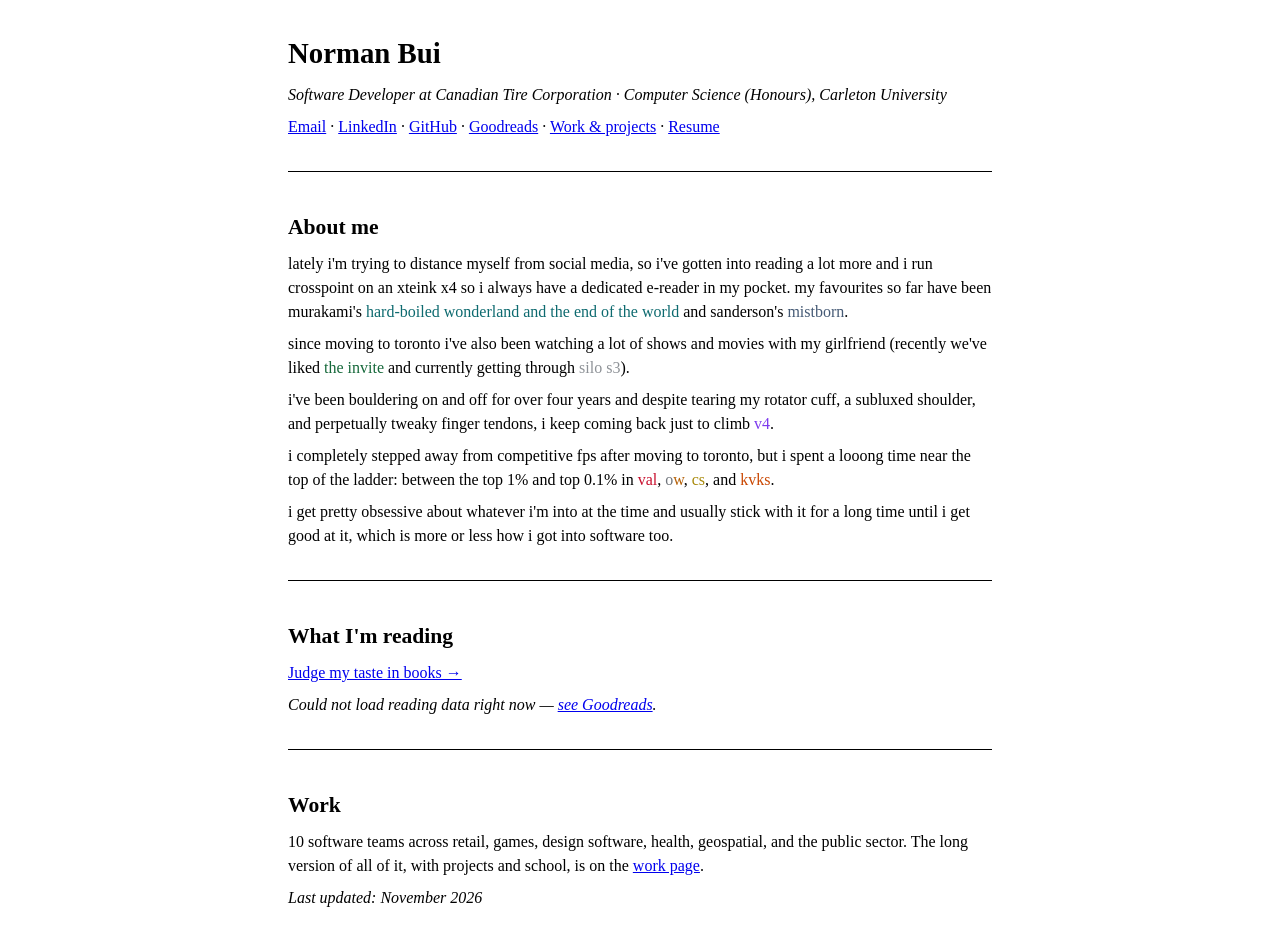
<file: index.html>
<!DOCTYPE html>
<!-- Generated from content/index.md by scripts/build.py. Edit the Markdown, not this file. -->
<html lang="en">

<head>
    <meta charset="UTF-8">
    <meta name="viewport" content="width=device-width, initial-scale=1.0">
    <title>Norman Bui</title>
    <meta name="description" content="Norman Bui, a software developer in Toronto. Books, bouldering, and whatever I&#x27;m obsessed with lately.">
    <meta property="og:title" content="Norman Bui">
    <meta property="og:type" content="website">
    <meta property="og:description" content="Norman Bui, a software developer in Toronto. Books, bouldering, and whatever I&#x27;m obsessed with lately.">
    <meta name="twitter:card" content="summary">
    <link rel="icon" type="image/jpeg" href="images/logos/baby.jpeg?v=41bb1200">
    <link rel="stylesheet" href="styles.css?v=235e159c">
    <script type="application/ld+json">
        {
            "@context": "https://schema.org",
            "@type": "Person",
            "name": "Norman Bui",
            "url": "https://nbui23.github.io/my-website/",
            "image": "https://nbui23.github.io/my-website/images/logos/baby.jpeg",
            "jobTitle": "Software Developer",
            "worksFor": {
                "@type": "Organization",
                "name": "Canadian Tire Corporation",
                "url": "https://corp.canadiantire.ca"
            },
            "alumniOf": {
                "@type": "CollegeOrUniversity",
                "name": "Carleton University",
                "url": "https://carleton.ca"
            },
            "email": "normanbui23@gmail.com",
            "sameAs": [
                "https://www.linkedin.com/in/nbui23/",
                "https://github.com/nbui23",
                "https://www.goodreads.com/user/show/166643433-norman"
            ]
        }
    </script>
</head>

<body>

<h1>Norman Bui</h1>

<p><em>Software Developer at Canadian Tire Corporation · Computer Science (Honours), Carleton University</em></p>

<p><a href="mailto:normanbui23@gmail.com">Email</a> · <a href="https://www.linkedin.com/in/nbui23/" target="_blank" rel="noopener noreferrer">LinkedIn</a> · <a href="https://github.com/nbui23" target="_blank" rel="noopener noreferrer">GitHub</a> · <a href="https://www.goodreads.com/user/show/166643433-norman" target="_blank" rel="noopener noreferrer">Goodreads</a> · <a href="work.html">Work &amp; projects</a> · <a href="resume/swe/Norman_Bui_Resume.pdf" target="_blank" rel="noopener noreferrer">Resume</a></p>

<hr>

<h2 id="about">About me</h2>

<p>lately i'm trying to distance myself from social media, so i've gotten into reading a lot more and i run crosspoint on an xteink x4 so i always have a dedicated e-reader in my pocket. my favourites so far have been murakami's <span class="g-hbw">hard-boiled wonderland and the end of the world</span> and sanderson's <span class="g-mistborn">mistborn</span>.</p>

<p>since moving to toronto i've also been watching a lot of shows and movies with my girlfriend (recently we've liked <span class="g-invite">the invite</span> and currently getting through <span class="g-silo">silo s3</span>).</p>

<p>i've been bouldering on and off for over four years and despite tearing my rotator cuff, a subluxed shoulder, and perpetually tweaky finger tendons, i keep coming back just to climb <span class="g-v4">v4</span>.</p>

<p>i completely stepped away from competitive fps after moving to toronto, but i spent a looong time near the top of the ladder: between the top 1% and top 0.1% in <span class="g-val">val</span>, <span class="g-ow"><span class="g-ow-o">o</span>w</span>, <span class="g-cs">cs</span>, and <span class="g-kvks">kvks</span>.</p>

<p>i get pretty obsessive about whatever i'm into at the time and usually stick with it for a long time until i get good at it, which is more or less how i got into software too.</p>

<hr>

<h2 id="reading">What I'm reading</h2>

<p><a href="https://www.goodreads.com/user/show/166643433-norman" target="_blank" rel="noopener noreferrer">Judge my taste in books →</a></p>

<p id="reading-stats" class="meta"></p>
<div id="reading-charts"></div>
<ul id="books"></ul>

<hr>

<h2 id="work">Work</h2>

<p>10 software teams across retail, games, design software, health, geospatial, and the public sector. The long version of all of it, with projects and school, is on the <a href="work.html">work page</a>.</p>

<p><em>Last updated: November 2026</em></p>

<script type="module" src="scripts/main.js?v=baa0c7e9"></script>

</body>

</html>
</file>
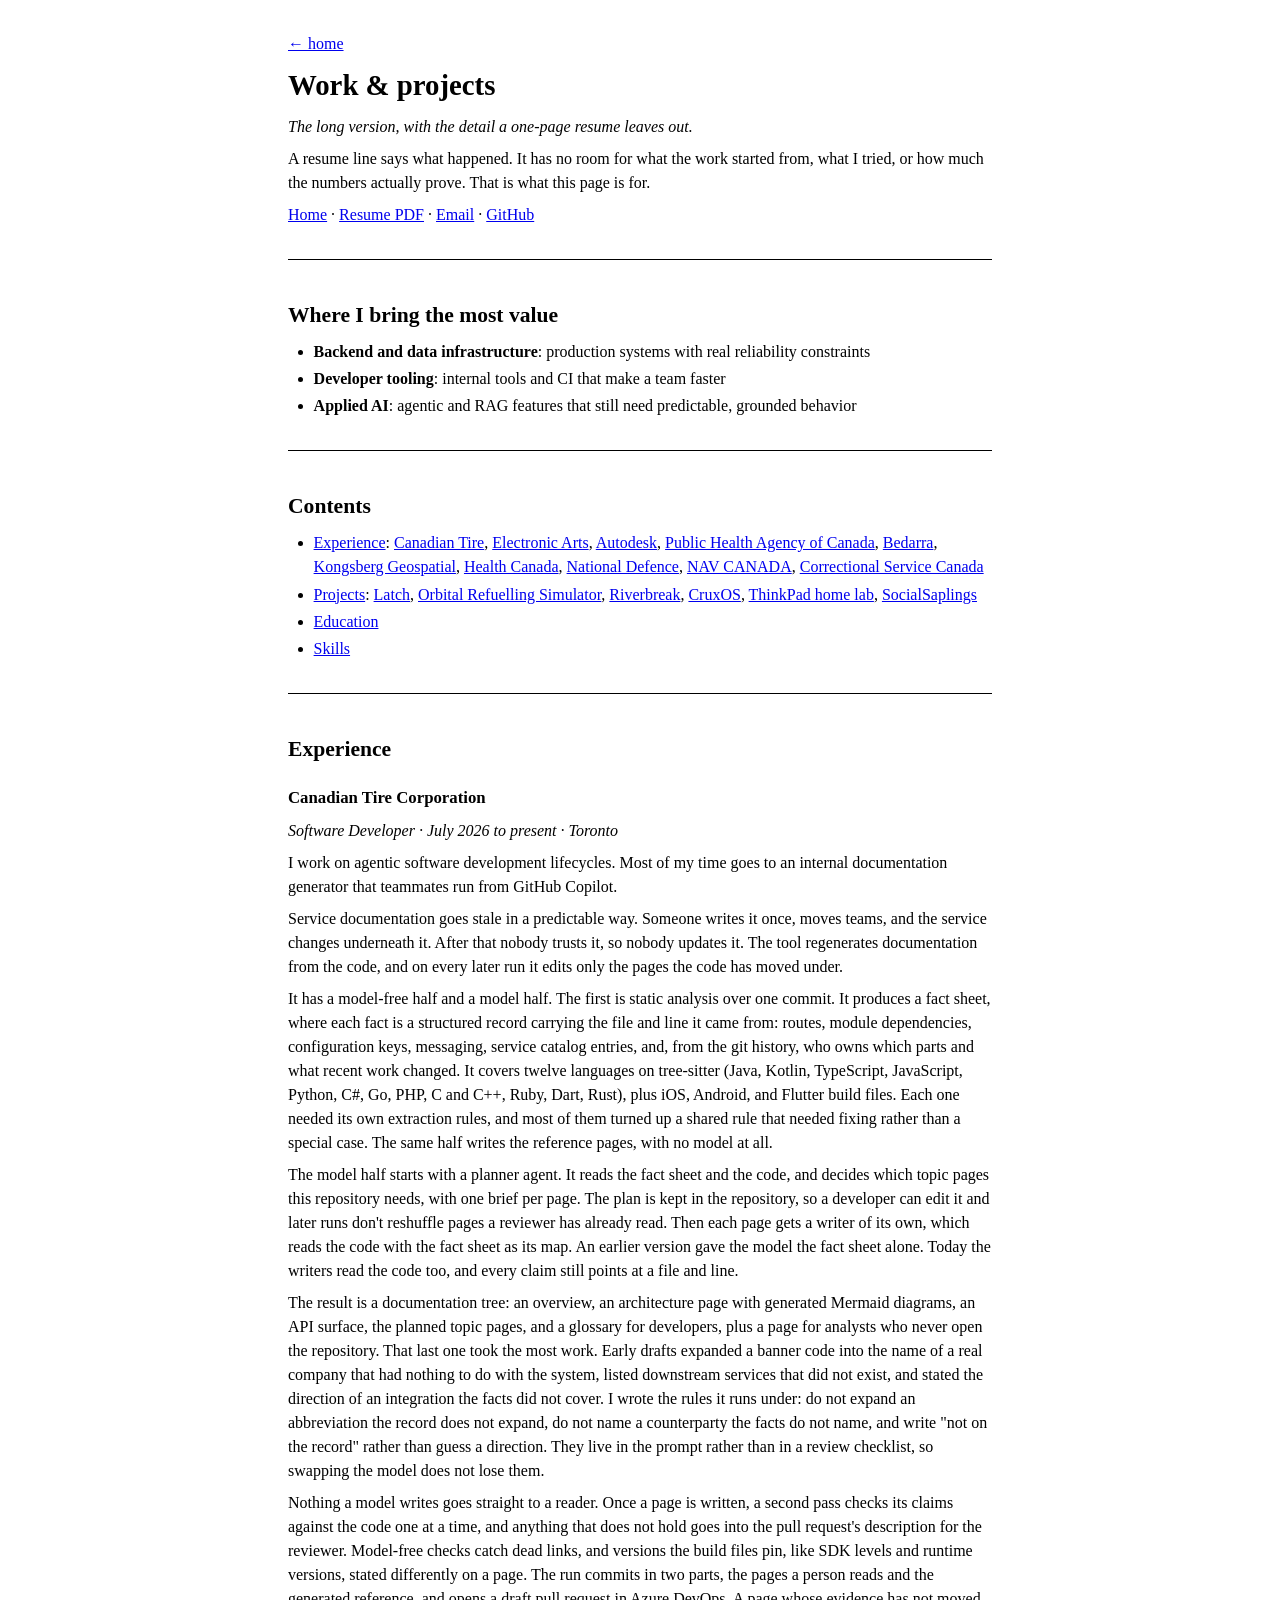
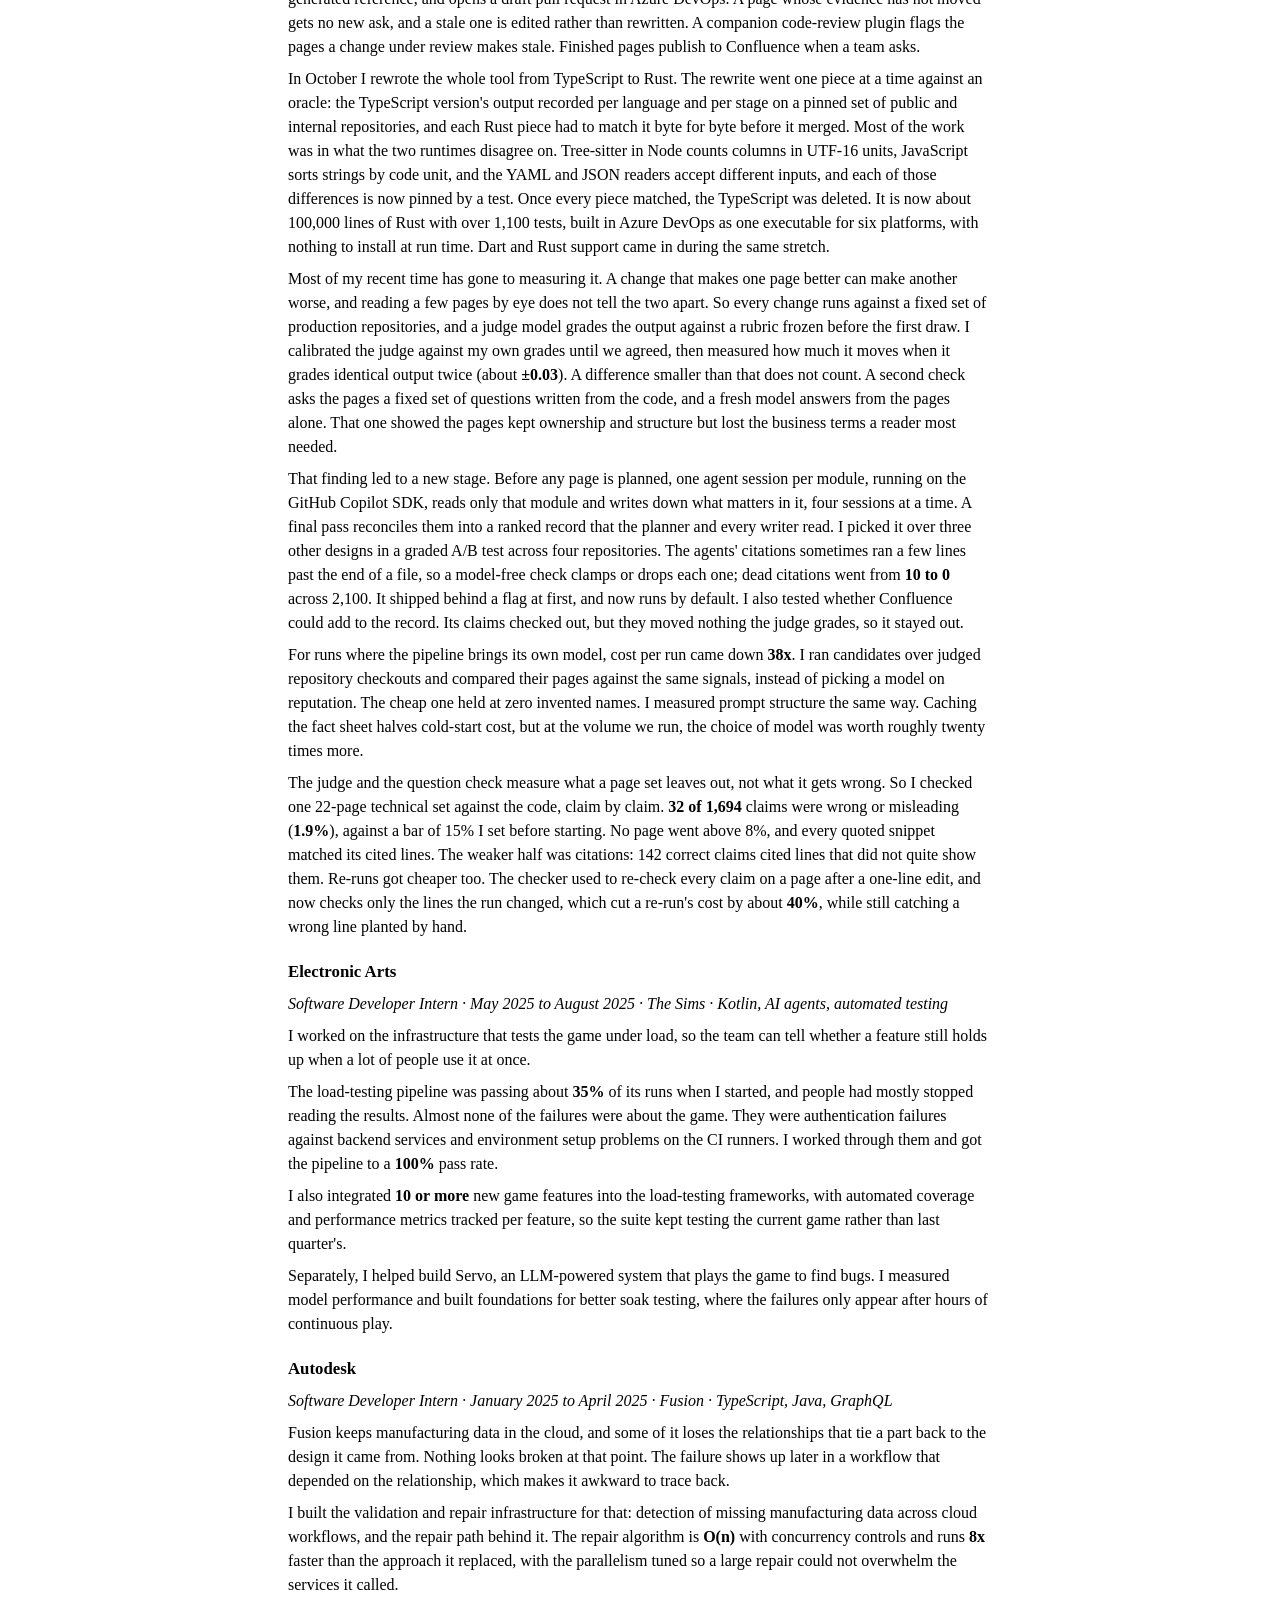
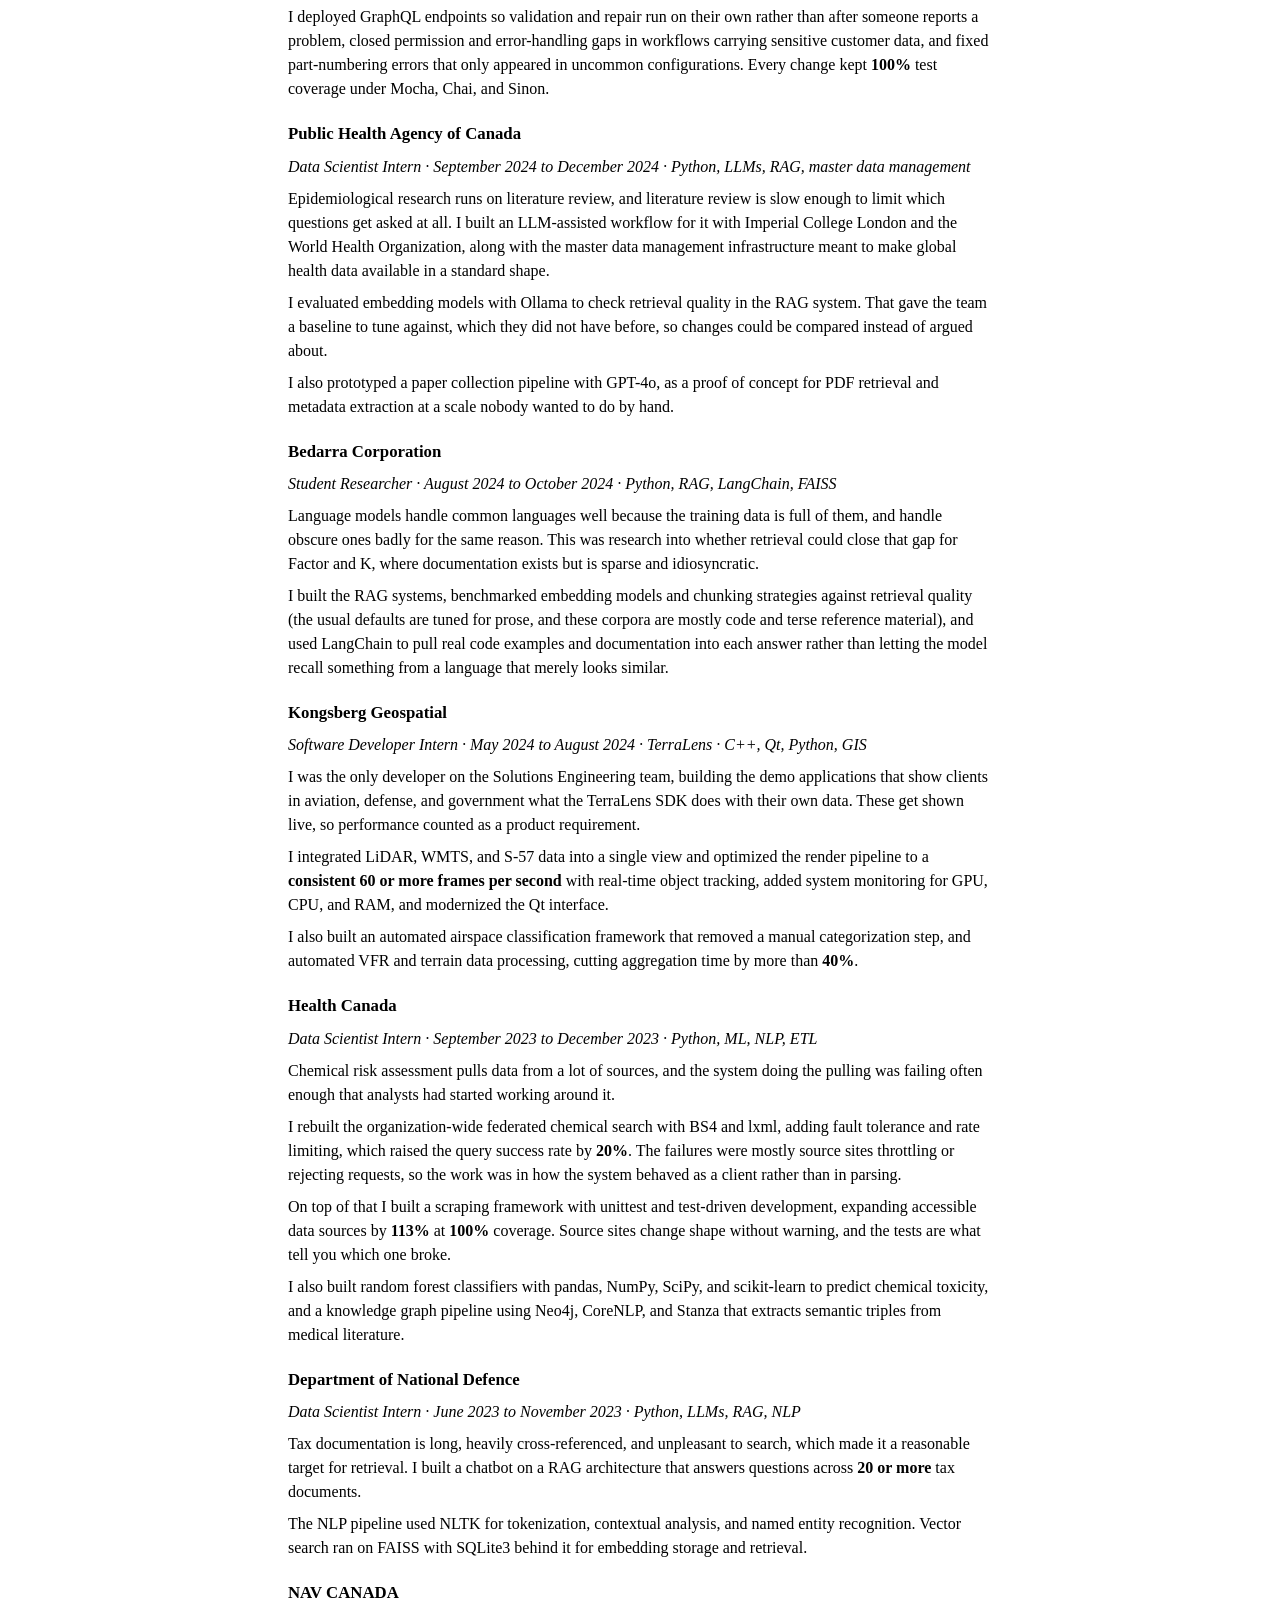
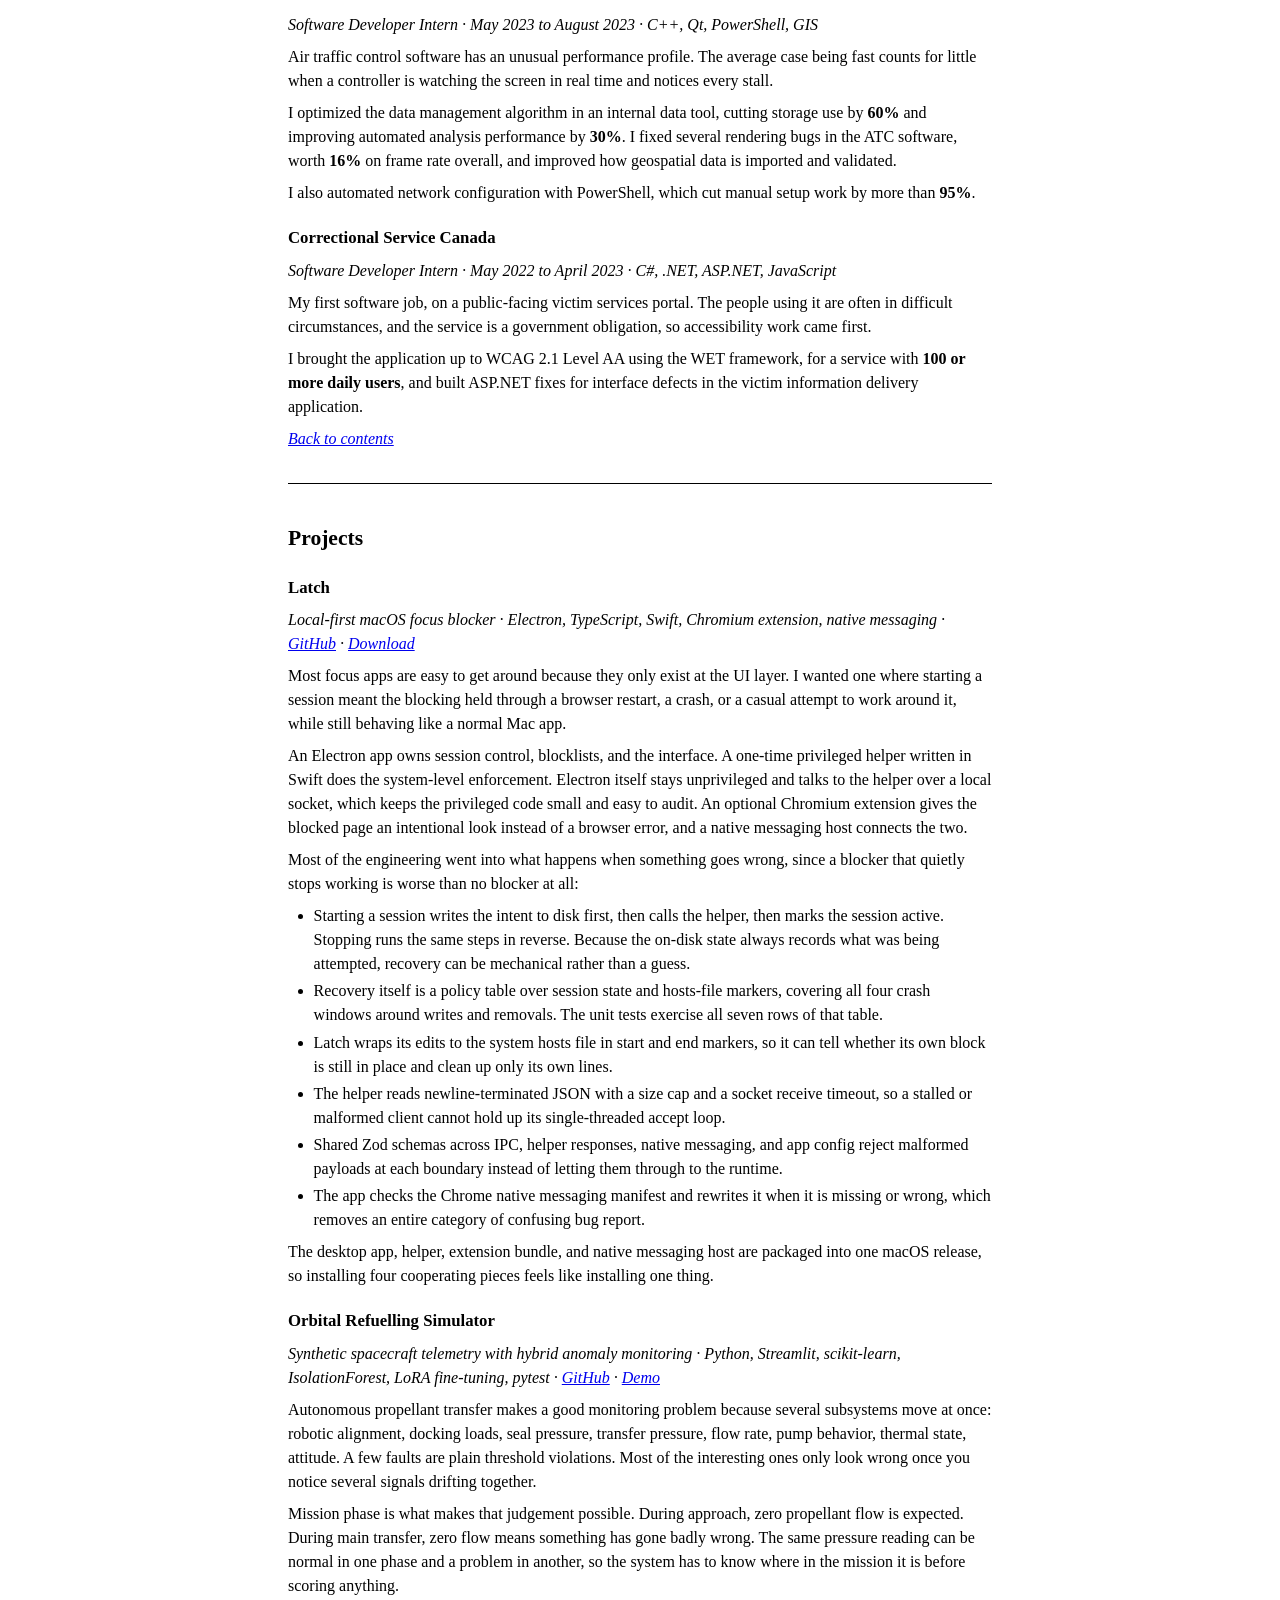
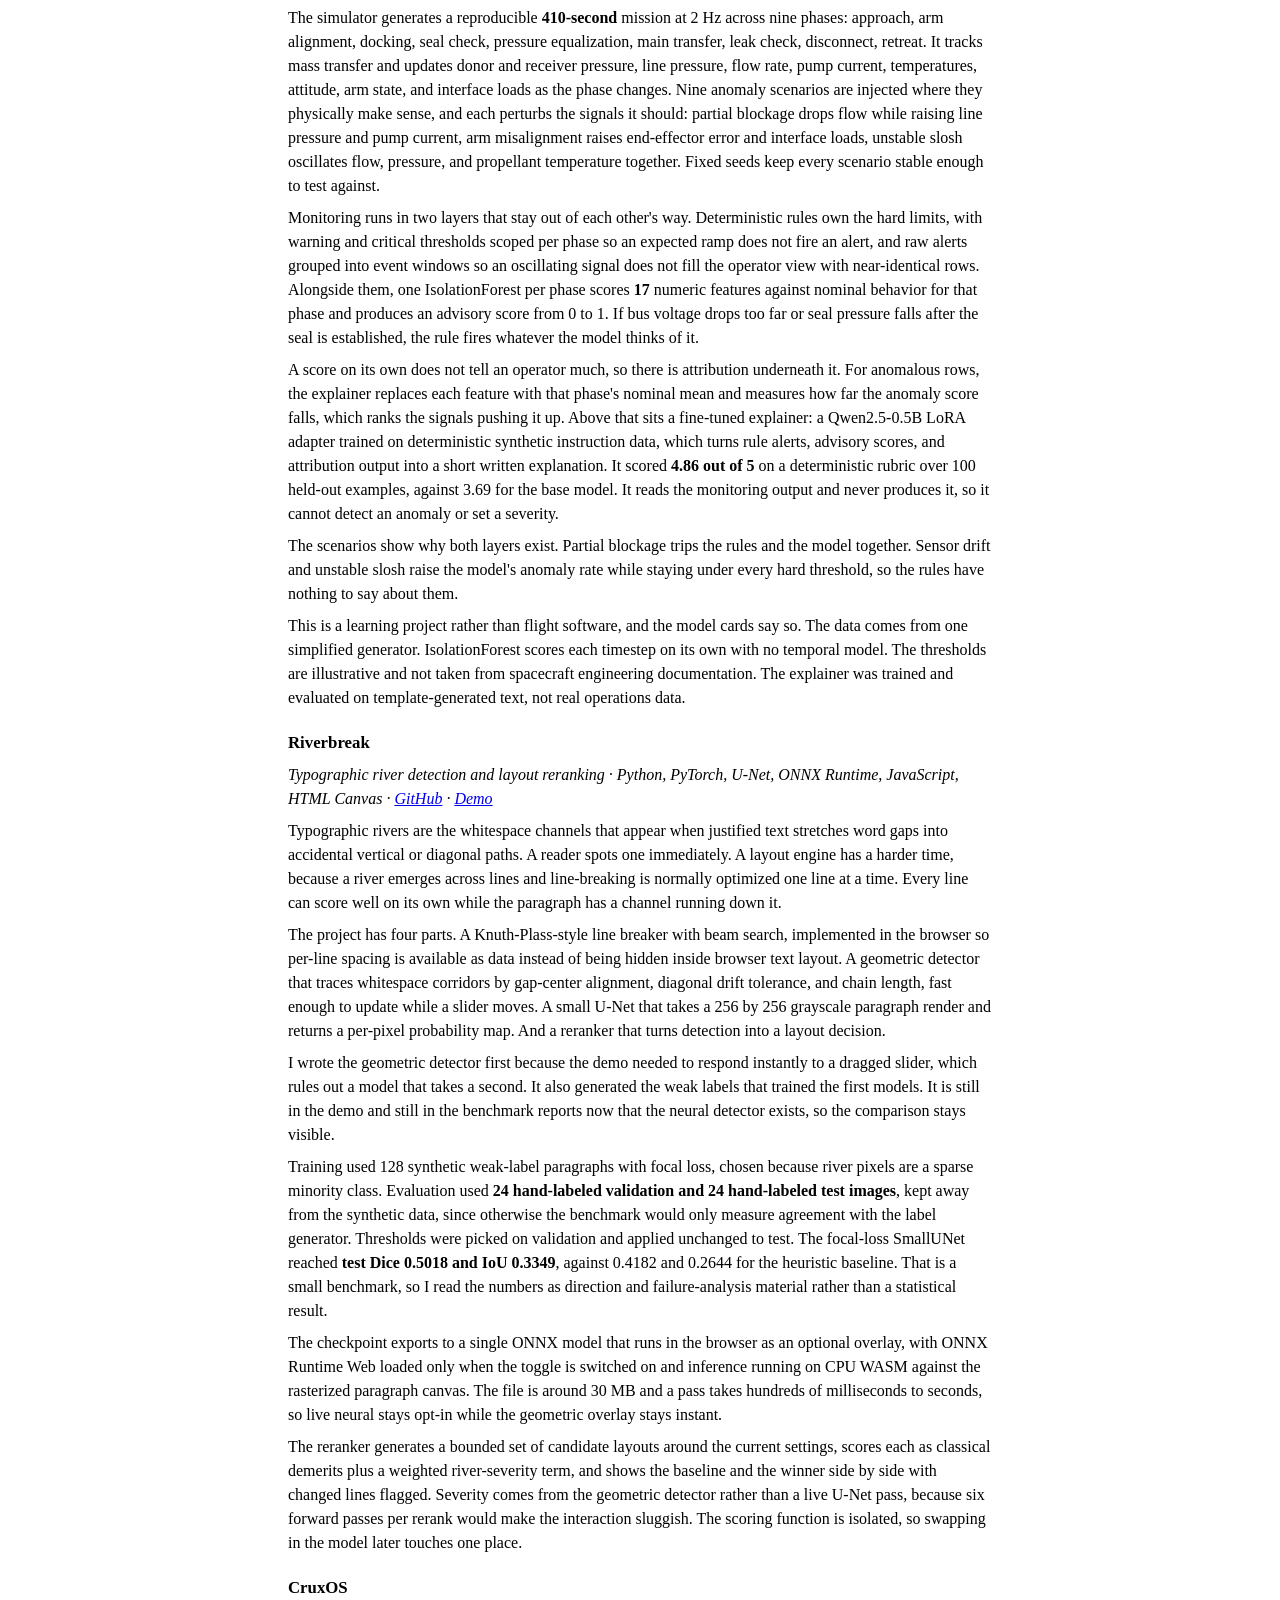
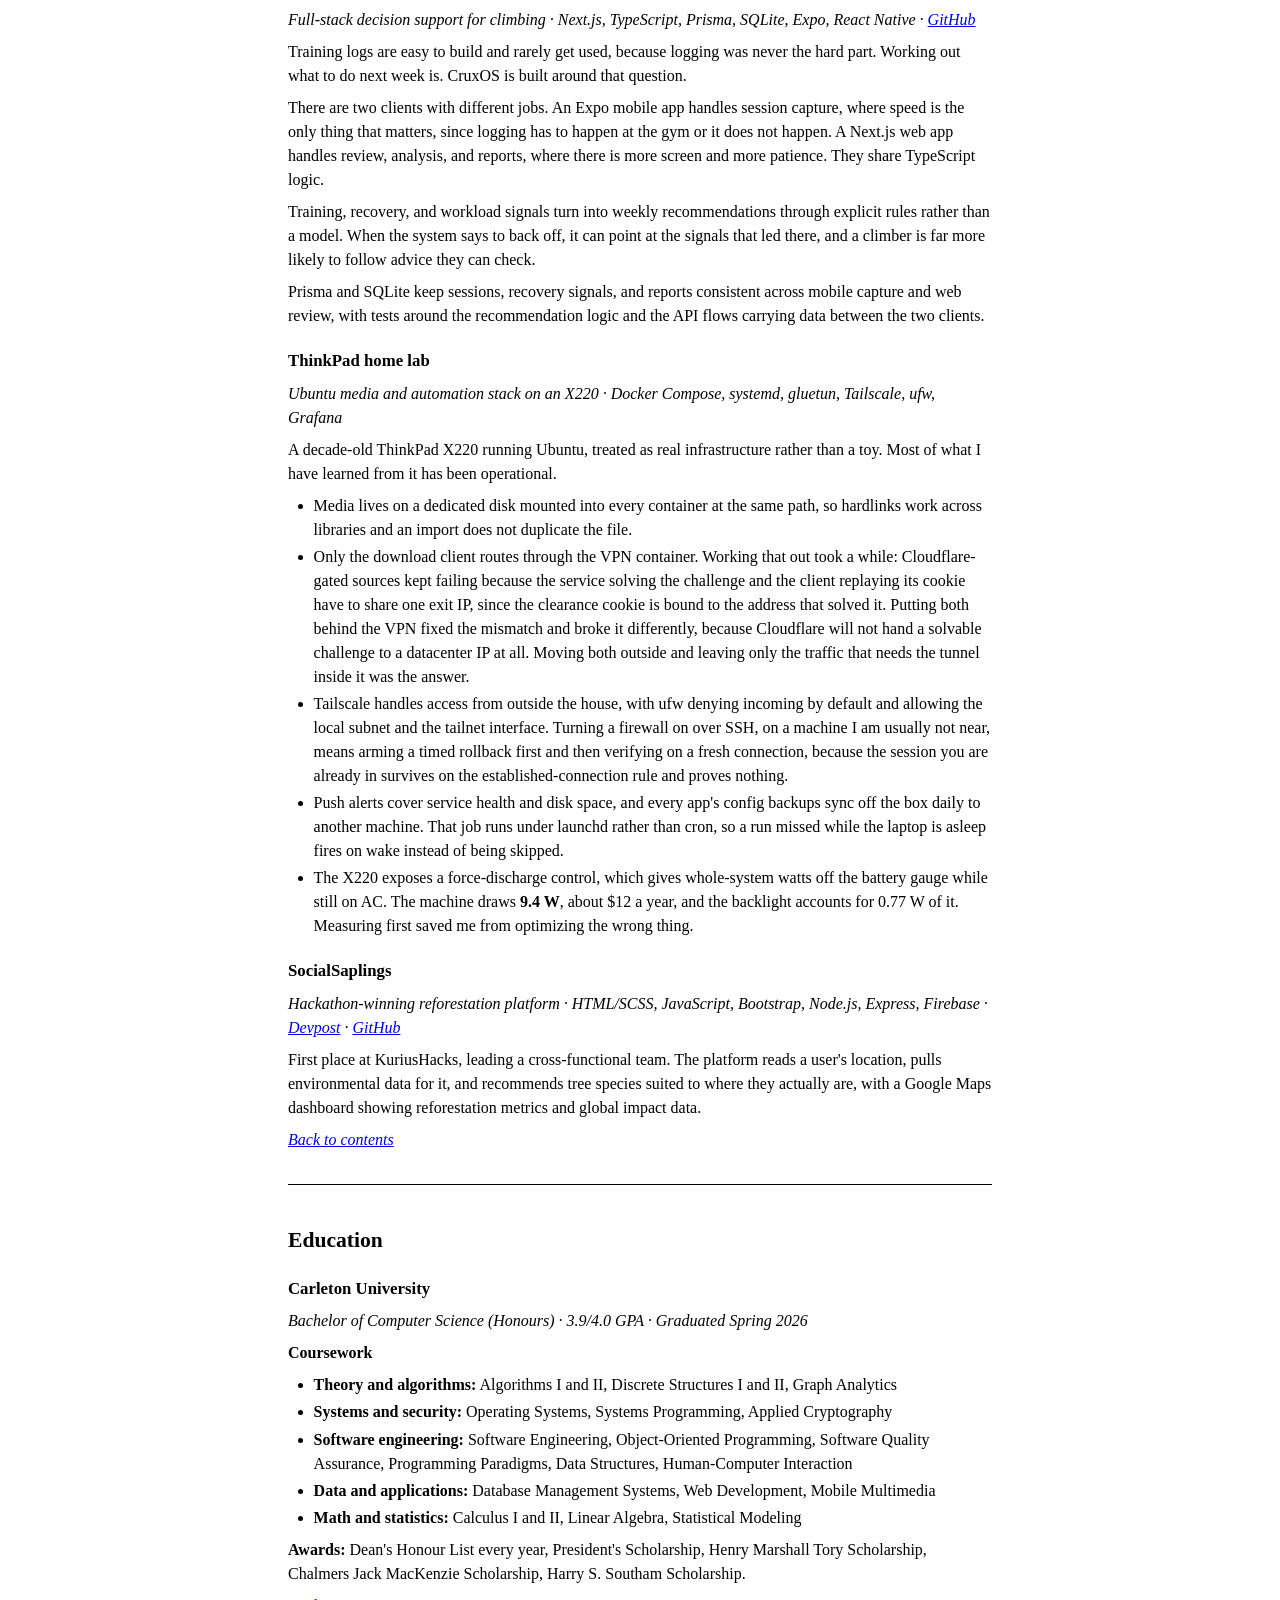
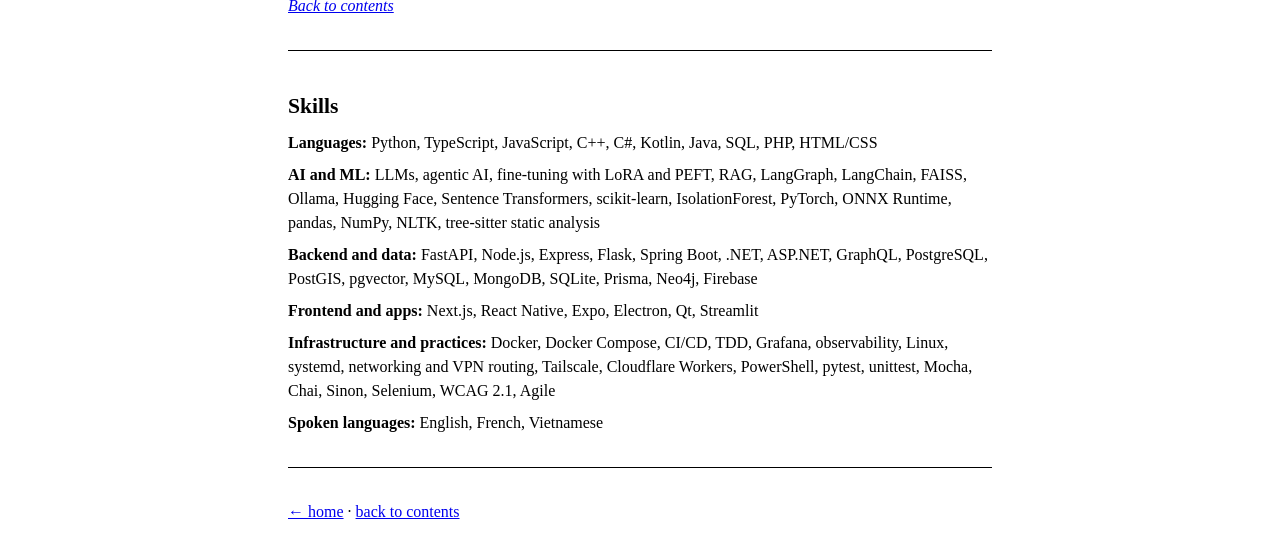
<file: detailed.html>
<!DOCTYPE html>
<html lang="en">

<head>
    <meta charset="UTF-8">
    <title>Moved to work.html</title>
    <meta http-equiv="refresh" content="0; url=work.html">
    <link rel="canonical" href="work.html">
    <script>location.replace('work.html' + location.hash);</script>
</head>

<body>
    <p>This page moved to <a href="work.html">work.html</a>.</p>
</body>

</html>
</file>
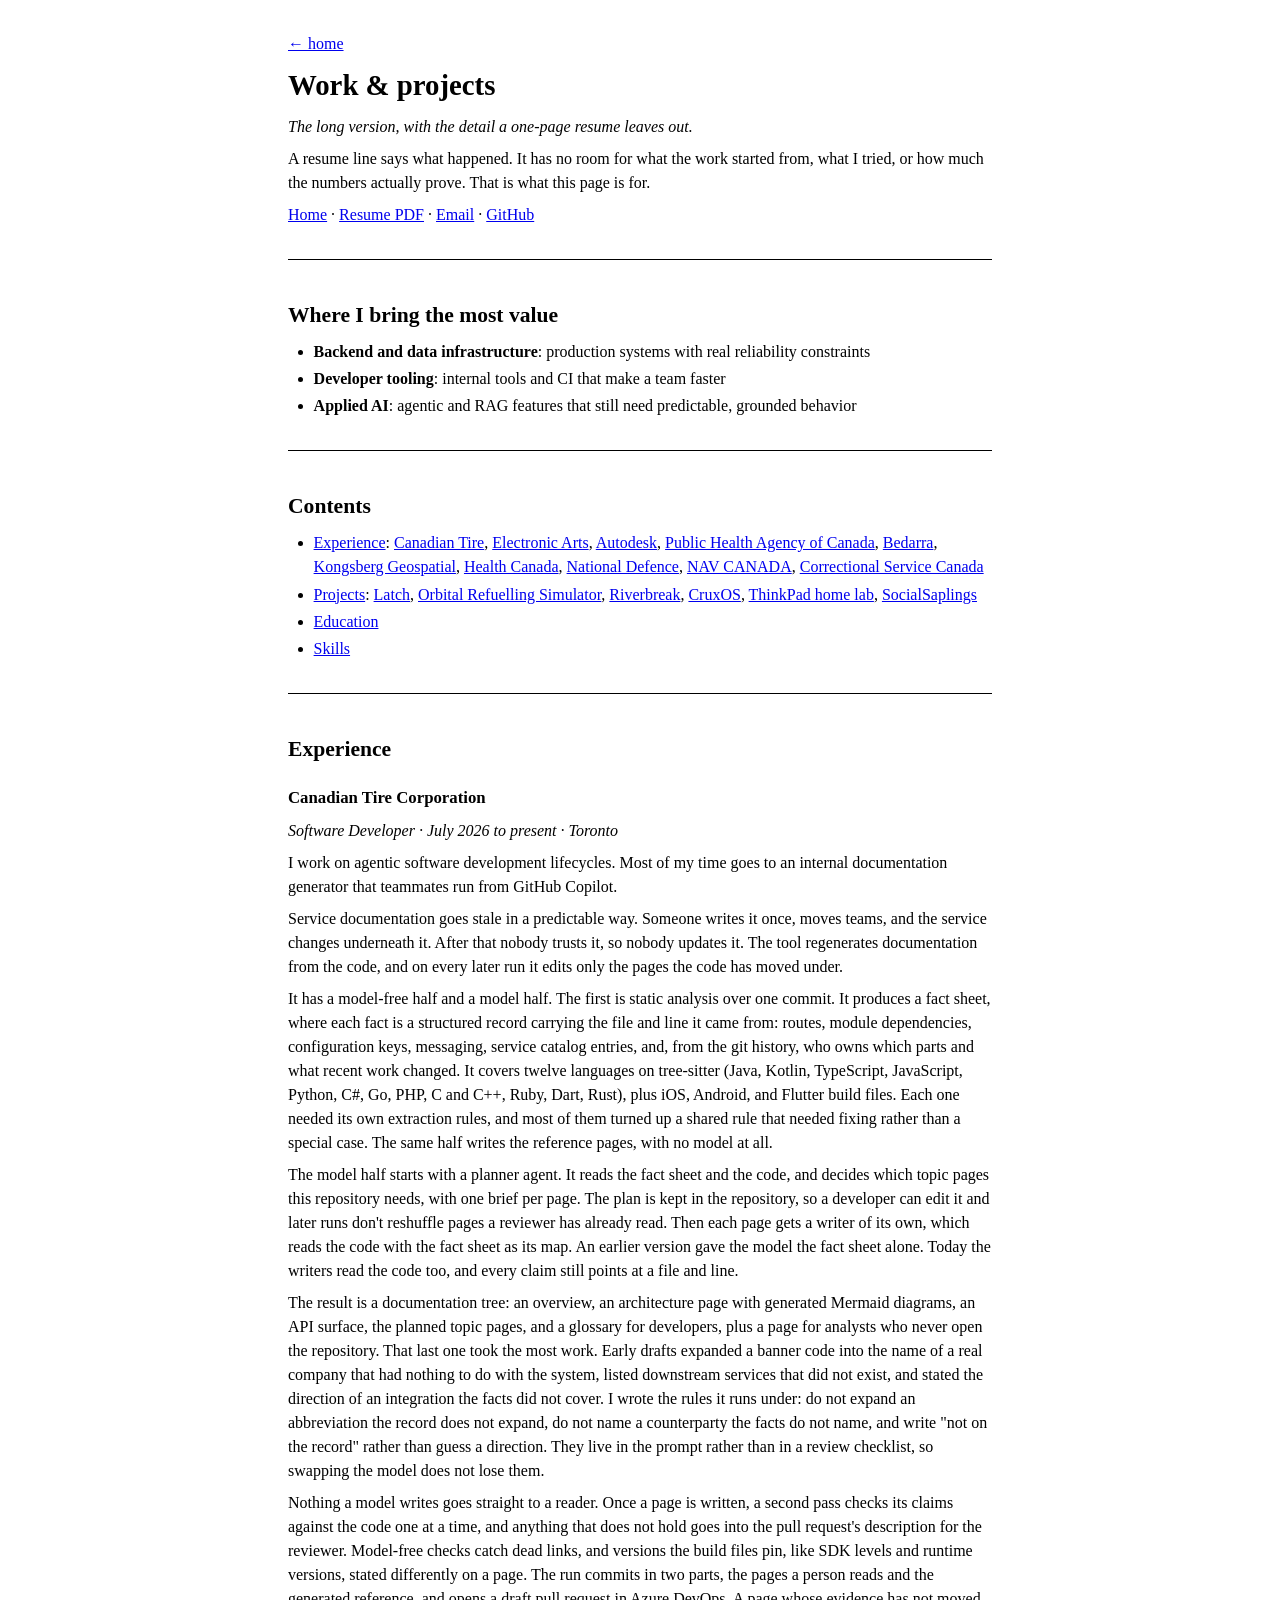
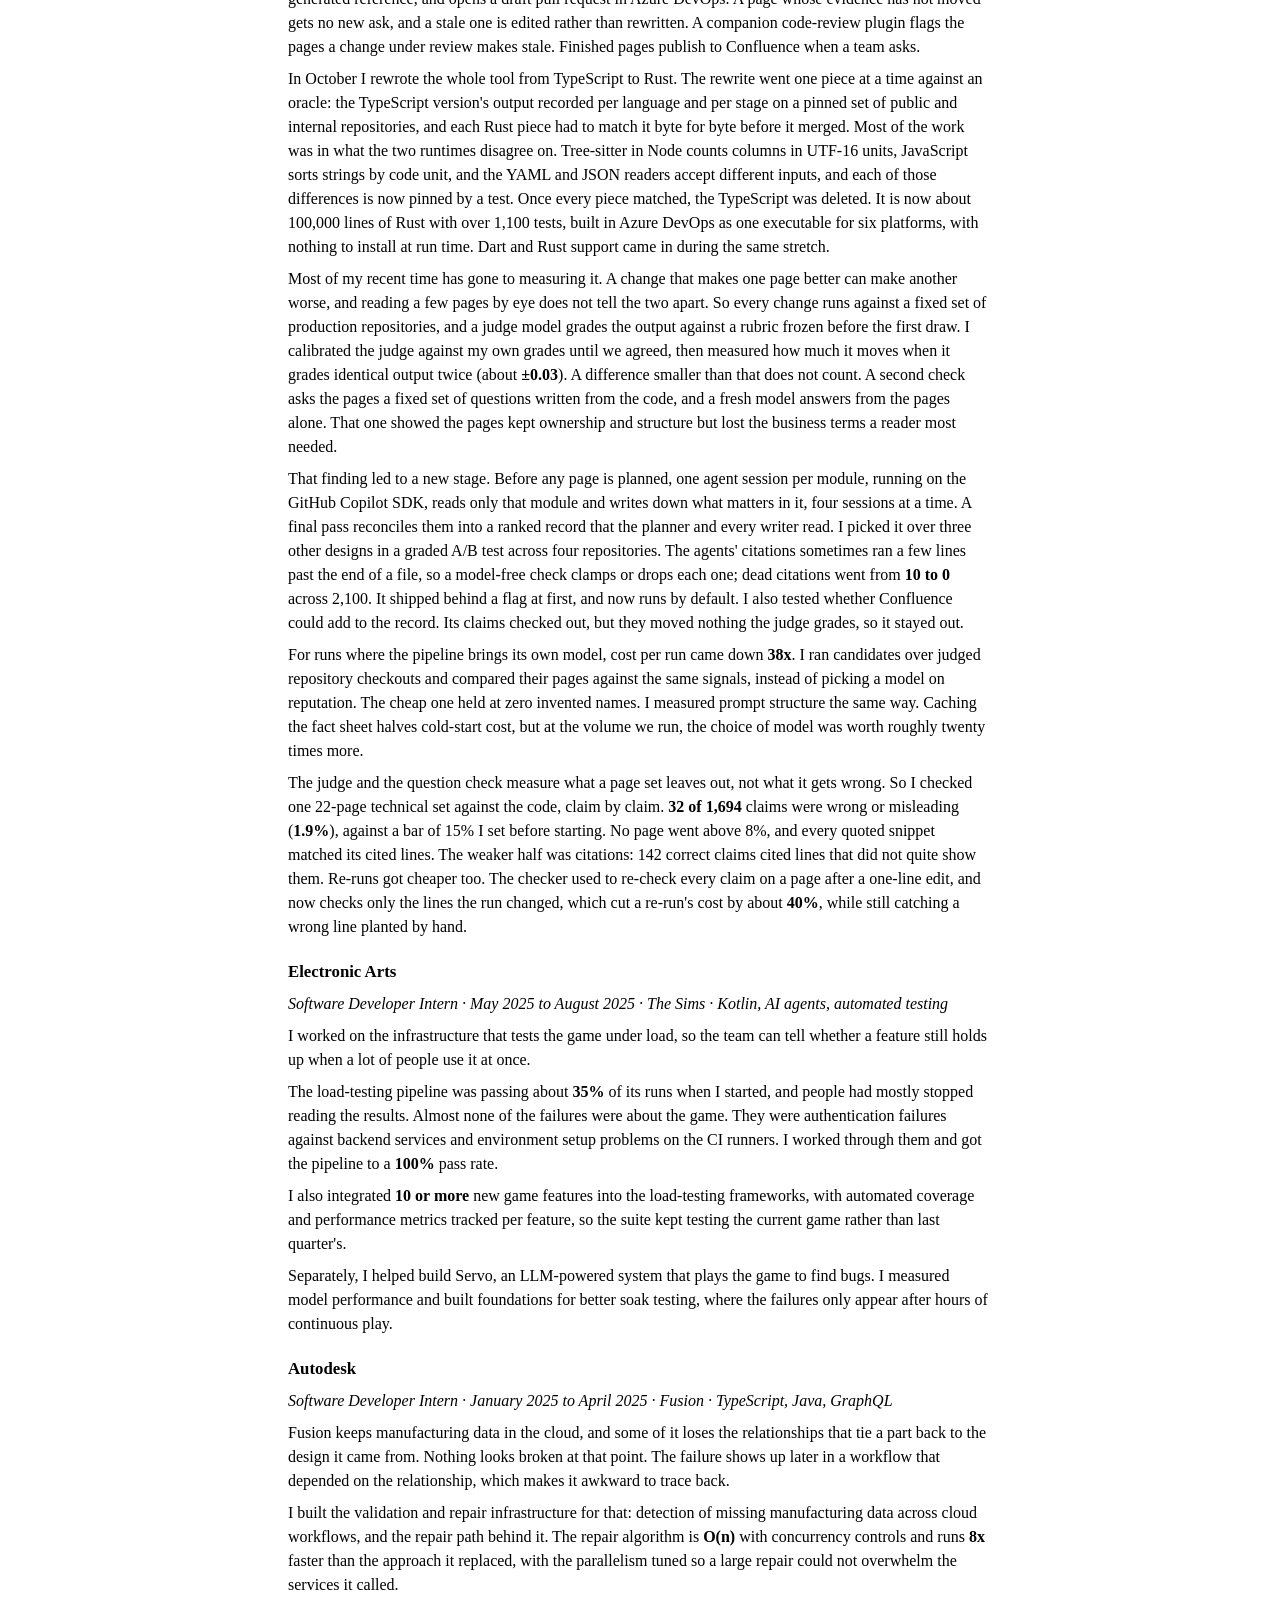
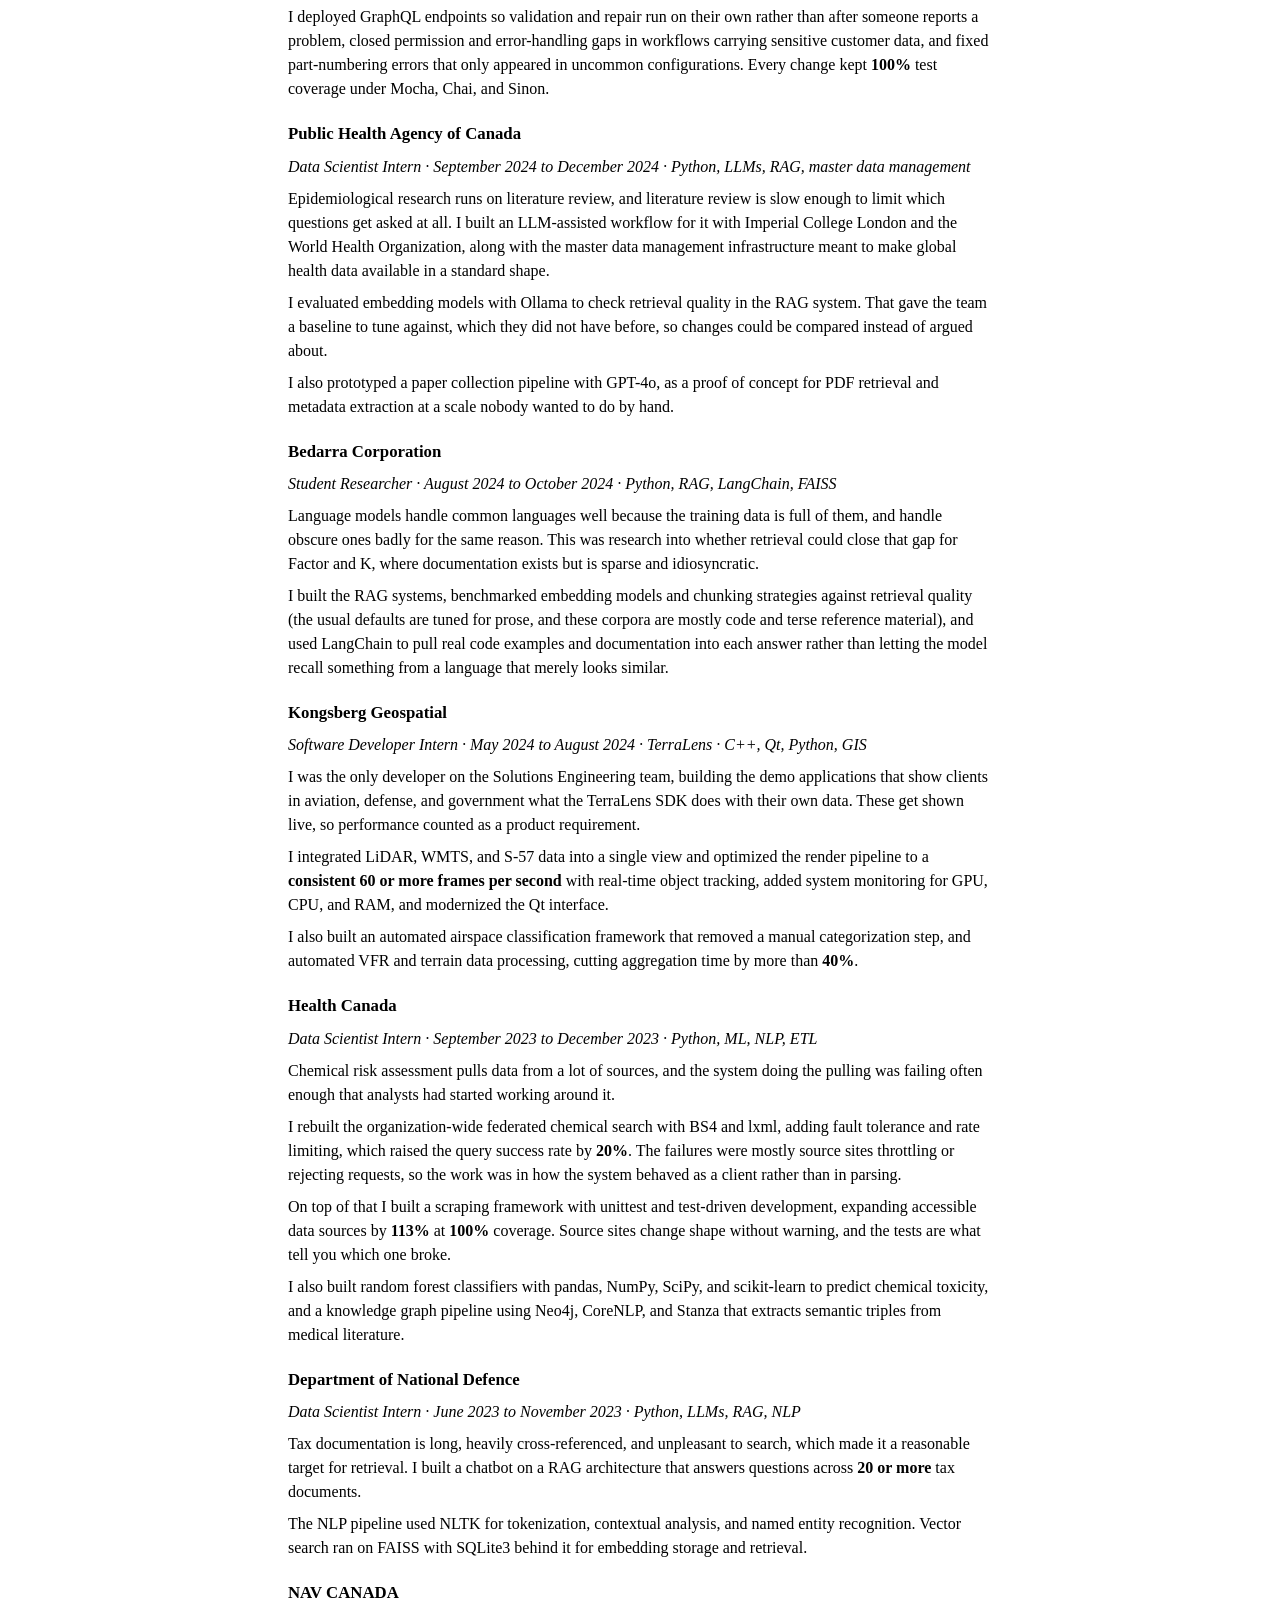
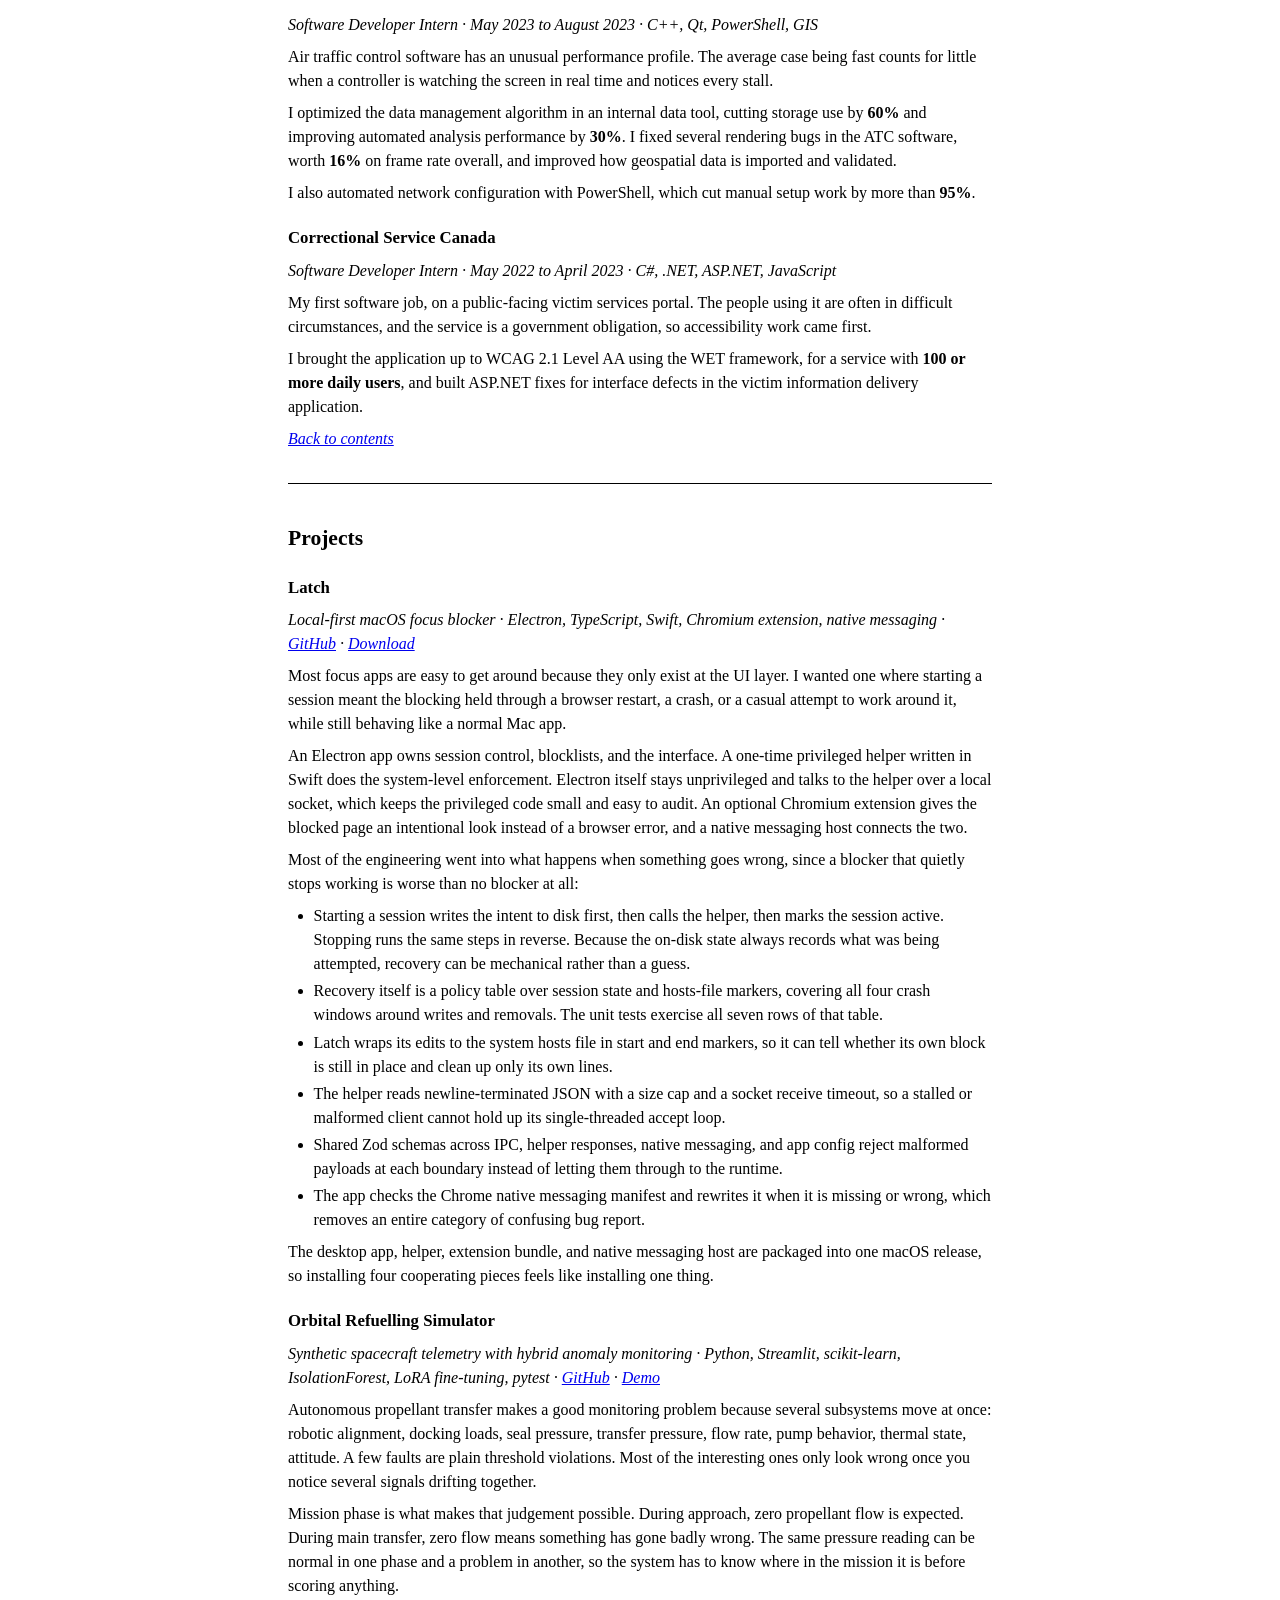
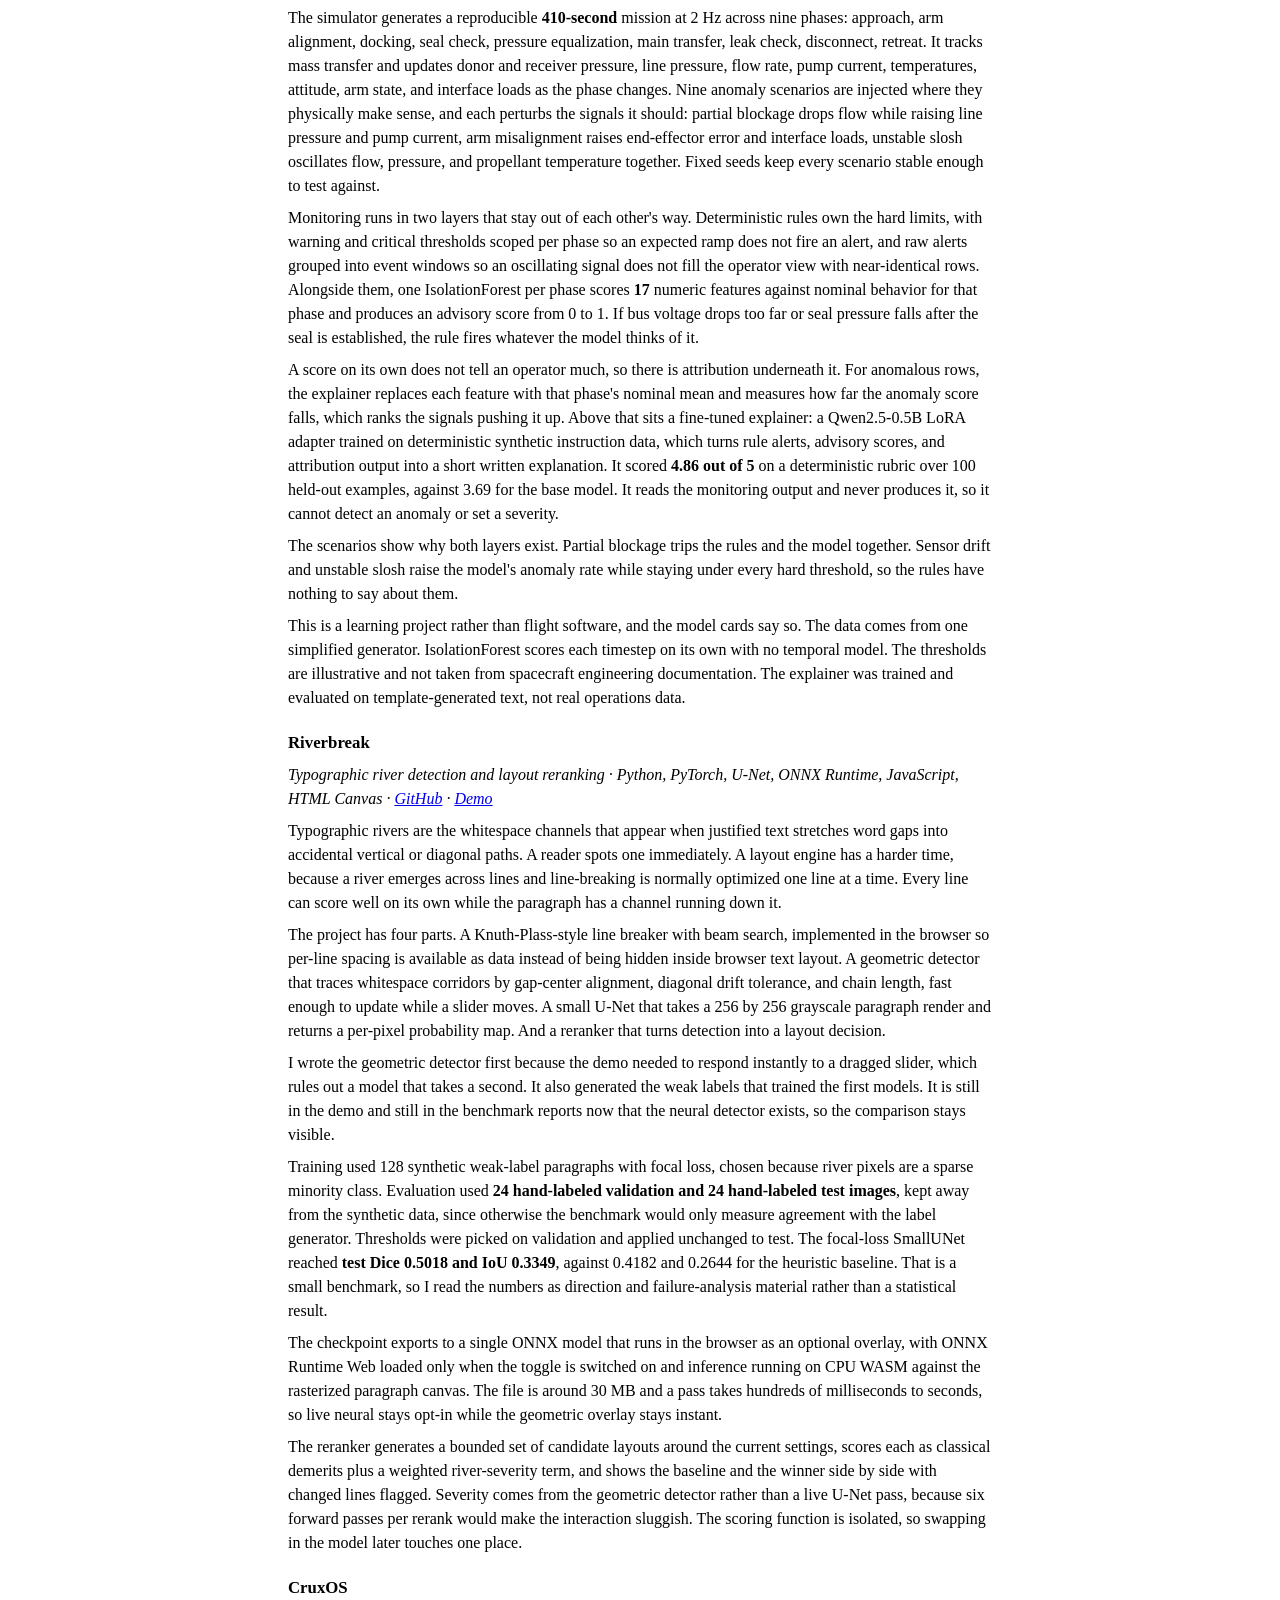
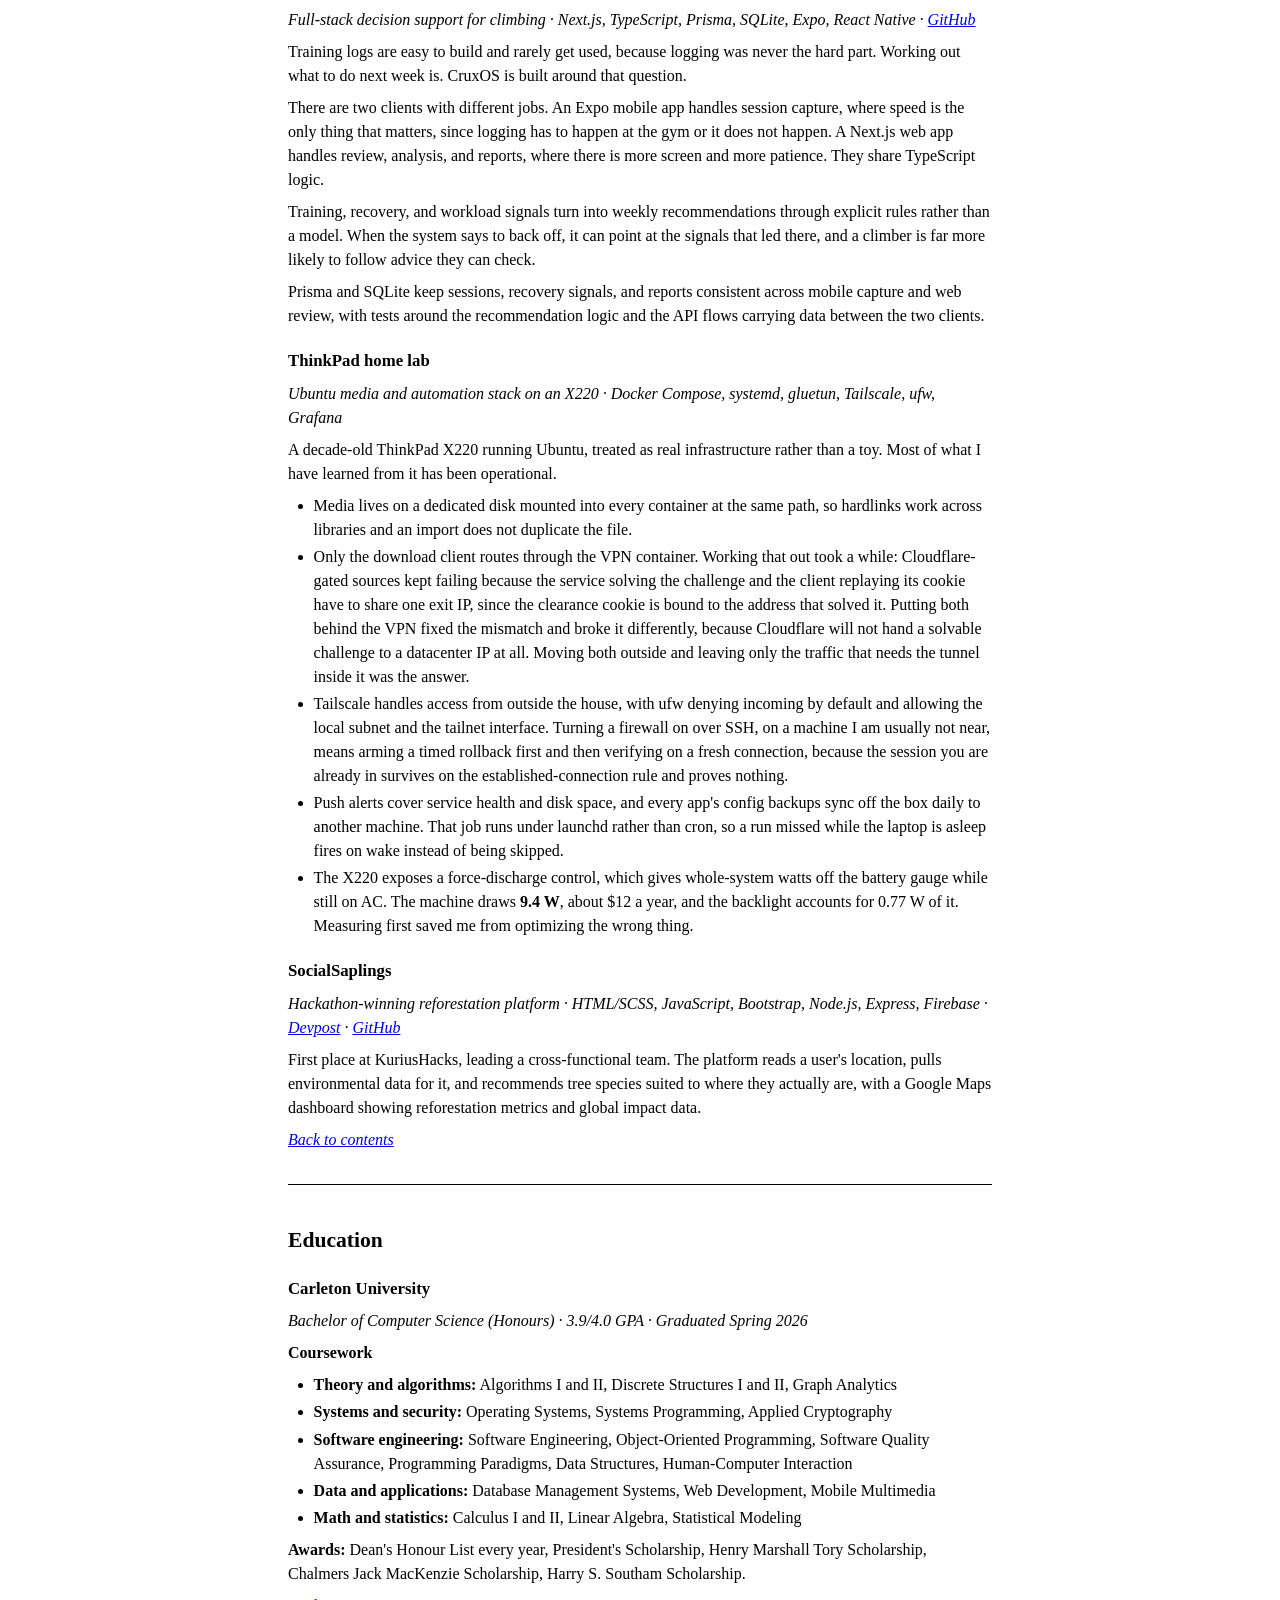
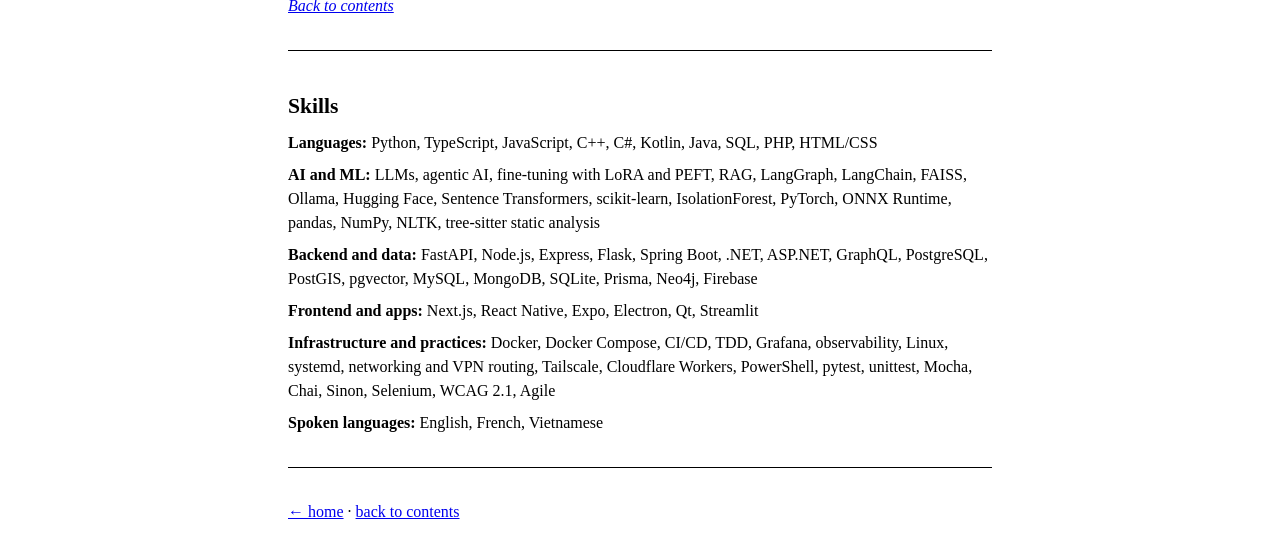
<file: work.html>
<!DOCTYPE html>
<!-- Generated from content/work.md by scripts/build.py. Edit the Markdown, not this file. -->
<html lang="en">

<head>
    <meta charset="UTF-8">
    <meta name="viewport" content="width=device-width, initial-scale=1.0">
    <title>Norman Bui, work &amp; projects</title>
    <meta name="description" content="The long version of Norman Bui&#x27;s resume: what each role and project involved, the decisions behind them, and what the results were.">
    <meta property="og:title" content="Norman Bui, work &amp; projects">
    <meta property="og:type" content="article">
    <meta property="og:description" content="The long version of Norman Bui&#x27;s resume: what each role and project involved, the decisions behind them, and what the results were.">
    <meta name="twitter:card" content="summary">
    <link rel="icon" type="image/jpeg" href="images/logos/baby.jpeg?v=41bb1200">
    <link rel="stylesheet" href="styles.css?v=235e159c">
</head>

<body>

<p><a href="index.html">← home</a></p>

<h1>Work &amp; projects</h1>

<p><em>The long version, with the detail a one-page resume leaves out.</em></p>

<p>A resume line says what happened. It has no room for what the work started from, what I tried, or how much the numbers actually prove. That is what this page is for.</p>

<p><a href="index.html">Home</a> · <a href="resume/swe/Norman_Bui_Resume.pdf" target="_blank" rel="noopener noreferrer">Resume PDF</a> · <a href="mailto:normanbui23@gmail.com">Email</a> · <a href="https://github.com/nbui23" target="_blank" rel="noopener noreferrer">GitHub</a></p>

<hr>

<h2 id="value">Where I bring the most value</h2>

<ul>
<li><strong>Backend and data infrastructure</strong>: production systems with real reliability constraints</li>
<li><strong>Developer tooling</strong>: internal tools and CI that make a team faster</li>
<li><strong>Applied AI</strong>: agentic and RAG features that still need predictable, grounded behavior</li>
</ul>

<hr>

<h2 id="contents">Contents</h2>

<ul>
<li><a href="#experience">Experience</a>: <a href="#ctc">Canadian Tire</a>, <a href="#ea">Electronic Arts</a>, <a href="#autodesk">Autodesk</a>, <a href="#phac">Public Health Agency of Canada</a>, <a href="#bedarra">Bedarra</a>, <a href="#kongsberg">Kongsberg Geospatial</a>, <a href="#health-canada">Health Canada</a>, <a href="#dnd">National Defence</a>, <a href="#navcan">NAV CANADA</a>, <a href="#csc">Correctional Service Canada</a></li>
<li><a href="#projects">Projects</a>: <a href="#latch">Latch</a>, <a href="#orbital">Orbital Refuelling Simulator</a>, <a href="#riverbreak">Riverbreak</a>, <a href="#cruxos">CruxOS</a>, <a href="#homelab">ThinkPad home lab</a>, <a href="#socialsaplings">SocialSaplings</a></li>
<li><a href="#education">Education</a></li>
<li><a href="#skills">Skills</a></li>
</ul>

<hr>

<h2 id="experience">Experience</h2>

<h3 id="ctc">Canadian Tire Corporation</h3>

<p><em>Software Developer · July 2026 to present · Toronto</em></p>

<p>I work on agentic software development lifecycles. Most of my time goes to an internal documentation generator that teammates run from GitHub Copilot.</p>

<p>Service documentation goes stale in a predictable way. Someone writes it once, moves teams, and the service changes underneath it. After that nobody trusts it, so nobody updates it. The tool regenerates documentation from the code, and on every later run it edits only the pages the code has moved under.</p>

<p>It has a model-free half and a model half. The first is static analysis over one commit. It produces a fact sheet, where each fact is a structured record carrying the file and line it came from: routes, module dependencies, configuration keys, messaging, service catalog entries, and, from the git history, who owns which parts and what recent work changed. It covers twelve languages on tree-sitter (Java, Kotlin, TypeScript, JavaScript, Python, C#, Go, PHP, C and C++, Ruby, Dart, Rust), plus iOS, Android, and Flutter build files. Each one needed its own extraction rules, and most of them turned up a shared rule that needed fixing rather than a special case. The same half writes the reference pages, with no model at all.</p>

<p>The model half starts with a planner agent. It reads the fact sheet and the code, and decides which topic pages this repository needs, with one brief per page. The plan is kept in the repository, so a developer can edit it and later runs don't reshuffle pages a reviewer has already read. Then each page gets a writer of its own, which reads the code with the fact sheet as its map. An earlier version gave the model the fact sheet alone. Today the writers read the code too, and every claim still points at a file and line.</p>

<p>The result is a documentation tree: an overview, an architecture page with generated Mermaid diagrams, an API surface, the planned topic pages, and a glossary for developers, plus a page for analysts who never open the repository. That last one took the most work. Early drafts expanded a banner code into the name of a real company that had nothing to do with the system, listed downstream services that did not exist, and stated the direction of an integration the facts did not cover. I wrote the rules it runs under: do not expand an abbreviation the record does not expand, do not name a counterparty the facts do not name, and write "not on the record" rather than guess a direction. They live in the prompt rather than in a review checklist, so swapping the model does not lose them.</p>

<p>Nothing a model writes goes straight to a reader. Once a page is written, a second pass checks its claims against the code one at a time, and anything that does not hold goes into the pull request's description for the reviewer. Model-free checks catch dead links, and versions the build files pin, like SDK levels and runtime versions, stated differently on a page. The run commits in two parts, the pages a person reads and the generated reference, and opens a draft pull request in Azure DevOps. A page whose evidence has not moved gets no new ask, and a stale one is edited rather than rewritten. A companion code-review plugin flags the pages a change under review makes stale. Finished pages publish to Confluence when a team asks.</p>

<p>In October I rewrote the whole tool from TypeScript to Rust. The rewrite went one piece at a time against an oracle: the TypeScript version's output recorded per language and per stage on a pinned set of public and internal repositories, and each Rust piece had to match it byte for byte before it merged. Most of the work was in what the two runtimes disagree on. Tree-sitter in Node counts columns in UTF-16 units, JavaScript sorts strings by code unit, and the YAML and JSON readers accept different inputs, and each of those differences is now pinned by a test. Once every piece matched, the TypeScript was deleted. It is now about 100,000 lines of Rust with over 1,100 tests, built in Azure DevOps as one executable for six platforms, with nothing to install at run time. Dart and Rust support came in during the same stretch.</p>

<p>Most of my recent time has gone to measuring it. A change that makes one page better can make another worse, and reading a few pages by eye does not tell the two apart. So every change runs against a fixed set of production repositories, and a judge model grades the output against a rubric frozen before the first draw. I calibrated the judge against my own grades until we agreed, then measured how much it moves when it grades identical output twice (about <strong>±0.03</strong>). A difference smaller than that does not count. A second check asks the pages a fixed set of questions written from the code, and a fresh model answers from the pages alone. That one showed the pages kept ownership and structure but lost the business terms a reader most needed.</p>

<p>That finding led to a new stage. Before any page is planned, one agent session per module, running on the GitHub Copilot SDK, reads only that module and writes down what matters in it, four sessions at a time. A final pass reconciles them into a ranked record that the planner and every writer read. I picked it over three other designs in a graded A/B test across four repositories. The agents' citations sometimes ran a few lines past the end of a file, so a model-free check clamps or drops each one; dead citations went from <strong>10 to 0</strong> across 2,100. It shipped behind a flag at first, and now runs by default. I also tested whether Confluence could add to the record. Its claims checked out, but they moved nothing the judge grades, so it stayed out.</p>

<p>For runs where the pipeline brings its own model, cost per run came down <strong>38x</strong>. I ran candidates over judged repository checkouts and compared their pages against the same signals, instead of picking a model on reputation. The cheap one held at zero invented names. I measured prompt structure the same way. Caching the fact sheet halves cold-start cost, but at the volume we run, the choice of model was worth roughly twenty times more.</p>

<p>The judge and the question check measure what a page set leaves out, not what it gets wrong. So I checked one 22-page technical set against the code, claim by claim. <strong>32 of 1,694</strong> claims were wrong or misleading (<strong>1.9%</strong>), against a bar of 15% I set before starting. No page went above 8%, and every quoted snippet matched its cited lines. The weaker half was citations: 142 correct claims cited lines that did not quite show them. Re-runs got cheaper too. The checker used to re-check every claim on a page after a one-line edit, and now checks only the lines the run changed, which cut a re-run's cost by about <strong>40%</strong>, while still catching a wrong line planted by hand.</p>

<h3 id="ea">Electronic Arts</h3>

<p><em>Software Developer Intern · May 2025 to August 2025 · The Sims · Kotlin, AI agents, automated testing</em></p>

<p>I worked on the infrastructure that tests the game under load, so the team can tell whether a feature still holds up when a lot of people use it at once.</p>

<p>The load-testing pipeline was passing about <strong>35%</strong> of its runs when I started, and people had mostly stopped reading the results. Almost none of the failures were about the game. They were authentication failures against backend services and environment setup problems on the CI runners. I worked through them and got the pipeline to a <strong>100%</strong> pass rate.</p>

<p>I also integrated <strong>10 or more</strong> new game features into the load-testing frameworks, with automated coverage and performance metrics tracked per feature, so the suite kept testing the current game rather than last quarter's.</p>

<p>Separately, I helped build Servo, an LLM-powered system that plays the game to find bugs. I measured model performance and built foundations for better soak testing, where the failures only appear after hours of continuous play.</p>

<h3 id="autodesk">Autodesk</h3>

<p><em>Software Developer Intern · January 2025 to April 2025 · Fusion · TypeScript, Java, GraphQL</em></p>

<p>Fusion keeps manufacturing data in the cloud, and some of it loses the relationships that tie a part back to the design it came from. Nothing looks broken at that point. The failure shows up later in a workflow that depended on the relationship, which makes it awkward to trace back.</p>

<p>I built the validation and repair infrastructure for that: detection of missing manufacturing data across cloud workflows, and the repair path behind it. The repair algorithm is <strong>O(n)</strong> with concurrency controls and runs <strong>8x</strong> faster than the approach it replaced, with the parallelism tuned so a large repair could not overwhelm the services it called.</p>

<p>I deployed GraphQL endpoints so validation and repair run on their own rather than after someone reports a problem, closed permission and error-handling gaps in workflows carrying sensitive customer data, and fixed part-numbering errors that only appeared in uncommon configurations. Every change kept <strong>100%</strong> test coverage under Mocha, Chai, and Sinon.</p>

<h3 id="phac">Public Health Agency of Canada</h3>

<p><em>Data Scientist Intern · September 2024 to December 2024 · Python, LLMs, RAG, master data management</em></p>

<p>Epidemiological research runs on literature review, and literature review is slow enough to limit which questions get asked at all. I built an LLM-assisted workflow for it with Imperial College London and the World Health Organization, along with the master data management infrastructure meant to make global health data available in a standard shape.</p>

<p>I evaluated embedding models with Ollama to check retrieval quality in the RAG system. That gave the team a baseline to tune against, which they did not have before, so changes could be compared instead of argued about.</p>

<p>I also prototyped a paper collection pipeline with GPT-4o, as a proof of concept for PDF retrieval and metadata extraction at a scale nobody wanted to do by hand.</p>

<h3 id="bedarra">Bedarra Corporation</h3>

<p><em>Student Researcher · August 2024 to October 2024 · Python, RAG, LangChain, FAISS</em></p>

<p>Language models handle common languages well because the training data is full of them, and handle obscure ones badly for the same reason. This was research into whether retrieval could close that gap for Factor and K, where documentation exists but is sparse and idiosyncratic.</p>

<p>I built the RAG systems, benchmarked embedding models and chunking strategies against retrieval quality (the usual defaults are tuned for prose, and these corpora are mostly code and terse reference material), and used LangChain to pull real code examples and documentation into each answer rather than letting the model recall something from a language that merely looks similar.</p>

<h3 id="kongsberg">Kongsberg Geospatial</h3>

<p><em>Software Developer Intern · May 2024 to August 2024 · TerraLens · C++, Qt, Python, GIS</em></p>

<p>I was the only developer on the Solutions Engineering team, building the demo applications that show clients in aviation, defense, and government what the TerraLens SDK does with their own data. These get shown live, so performance counted as a product requirement.</p>

<p>I integrated LiDAR, WMTS, and S-57 data into a single view and optimized the render pipeline to a <strong>consistent 60 or more frames per second</strong> with real-time object tracking, added system monitoring for GPU, CPU, and RAM, and modernized the Qt interface.</p>

<p>I also built an automated airspace classification framework that removed a manual categorization step, and automated VFR and terrain data processing, cutting aggregation time by more than <strong>40%</strong>.</p>

<h3 id="health-canada">Health Canada</h3>

<p><em>Data Scientist Intern · September 2023 to December 2023 · Python, ML, NLP, ETL</em></p>

<p>Chemical risk assessment pulls data from a lot of sources, and the system doing the pulling was failing often enough that analysts had started working around it.</p>

<p>I rebuilt the organization-wide federated chemical search with BS4 and lxml, adding fault tolerance and rate limiting, which raised the query success rate by <strong>20%</strong>. The failures were mostly source sites throttling or rejecting requests, so the work was in how the system behaved as a client rather than in parsing.</p>

<p>On top of that I built a scraping framework with unittest and test-driven development, expanding accessible data sources by <strong>113%</strong> at <strong>100%</strong> coverage. Source sites change shape without warning, and the tests are what tell you which one broke.</p>

<p>I also built random forest classifiers with pandas, NumPy, SciPy, and scikit-learn to predict chemical toxicity, and a knowledge graph pipeline using Neo4j, CoreNLP, and Stanza that extracts semantic triples from medical literature.</p>

<h3 id="dnd">Department of National Defence</h3>

<p><em>Data Scientist Intern · June 2023 to November 2023 · Python, LLMs, RAG, NLP</em></p>

<p>Tax documentation is long, heavily cross-referenced, and unpleasant to search, which made it a reasonable target for retrieval. I built a chatbot on a RAG architecture that answers questions across <strong>20 or more</strong> tax documents.</p>

<p>The NLP pipeline used NLTK for tokenization, contextual analysis, and named entity recognition. Vector search ran on FAISS with SQLite3 behind it for embedding storage and retrieval.</p>

<h3 id="navcan">NAV CANADA</h3>

<p><em>Software Developer Intern · May 2023 to August 2023 · C++, Qt, PowerShell, GIS</em></p>

<p>Air traffic control software has an unusual performance profile. The average case being fast counts for little when a controller is watching the screen in real time and notices every stall.</p>

<p>I optimized the data management algorithm in an internal data tool, cutting storage use by <strong>60%</strong> and improving automated analysis performance by <strong>30%</strong>. I fixed several rendering bugs in the ATC software, worth <strong>16%</strong> on frame rate overall, and improved how geospatial data is imported and validated.</p>

<p>I also automated network configuration with PowerShell, which cut manual setup work by more than <strong>95%</strong>.</p>

<h3 id="csc">Correctional Service Canada</h3>

<p><em>Software Developer Intern · May 2022 to April 2023 · C#, .NET, ASP.NET, JavaScript</em></p>

<p>My first software job, on a public-facing victim services portal. The people using it are often in difficult circumstances, and the service is a government obligation, so accessibility work came first.</p>

<p>I brought the application up to WCAG 2.1 Level AA using the WET framework, for a service with <strong>100 or more daily users</strong>, and built ASP.NET fixes for interface defects in the victim information delivery application.</p>

<p><em><a href="#contents">Back to contents</a></em></p>

<hr>

<h2 id="projects">Projects</h2>

<h3 id="latch">Latch</h3>

<p><em>Local-first macOS focus blocker · Electron, TypeScript, Swift, Chromium extension, native messaging · <a href="https://github.com/nbui23/latch" target="_blank" rel="noopener noreferrer">GitHub</a> · <a href="https://github.com/nbui23/latch/releases" target="_blank" rel="noopener noreferrer">Download</a></em></p>

<p>Most focus apps are easy to get around because they only exist at the UI layer. I wanted one where starting a session meant the blocking held through a browser restart, a crash, or a casual attempt to work around it, while still behaving like a normal Mac app.</p>

<p>An Electron app owns session control, blocklists, and the interface. A one-time privileged helper written in Swift does the system-level enforcement. Electron itself stays unprivileged and talks to the helper over a local socket, which keeps the privileged code small and easy to audit. An optional Chromium extension gives the blocked page an intentional look instead of a browser error, and a native messaging host connects the two.</p>

<p>Most of the engineering went into what happens when something goes wrong, since a blocker that quietly stops working is worse than no blocker at all:</p>

<ul>
<li>Starting a session writes the intent to disk first, then calls the helper, then marks the session active. Stopping runs the same steps in reverse. Because the on-disk state always records what was being attempted, recovery can be mechanical rather than a guess.</li>
<li>Recovery itself is a policy table over session state and hosts-file markers, covering all four crash windows around writes and removals. The unit tests exercise all seven rows of that table.</li>
<li>Latch wraps its edits to the system hosts file in start and end markers, so it can tell whether its own block is still in place and clean up only its own lines.</li>
<li>The helper reads newline-terminated JSON with a size cap and a socket receive timeout, so a stalled or malformed client cannot hold up its single-threaded accept loop.</li>
<li>Shared Zod schemas across IPC, helper responses, native messaging, and app config reject malformed payloads at each boundary instead of letting them through to the runtime.</li>
<li>The app checks the Chrome native messaging manifest and rewrites it when it is missing or wrong, which removes an entire category of confusing bug report.</li>
</ul>

<p>The desktop app, helper, extension bundle, and native messaging host are packaged into one macOS release, so installing four cooperating pieces feels like installing one thing.</p>

<h3 id="orbital">Orbital Refuelling Simulator</h3>

<p><em>Synthetic spacecraft telemetry with hybrid anomaly monitoring · Python, Streamlit, scikit-learn, IsolationForest, LoRA fine-tuning, pytest · <a href="https://github.com/nbui23/orbital-refuelling" target="_blank" rel="noopener noreferrer">GitHub</a> · <a href="https://orbital-refueling-telemetry-simulator.streamlit.app/" target="_blank" rel="noopener noreferrer">Demo</a></em></p>

<p>Autonomous propellant transfer makes a good monitoring problem because several subsystems move at once: robotic alignment, docking loads, seal pressure, transfer pressure, flow rate, pump behavior, thermal state, attitude. A few faults are plain threshold violations. Most of the interesting ones only look wrong once you notice several signals drifting together.</p>

<p>Mission phase is what makes that judgement possible. During approach, zero propellant flow is expected. During main transfer, zero flow means something has gone badly wrong. The same pressure reading can be normal in one phase and a problem in another, so the system has to know where in the mission it is before scoring anything.</p>

<p>The simulator generates a reproducible <strong>410-second</strong> mission at 2 Hz across nine phases: approach, arm alignment, docking, seal check, pressure equalization, main transfer, leak check, disconnect, retreat. It tracks mass transfer and updates donor and receiver pressure, line pressure, flow rate, pump current, temperatures, attitude, arm state, and interface loads as the phase changes. Nine anomaly scenarios are injected where they physically make sense, and each perturbs the signals it should: partial blockage drops flow while raising line pressure and pump current, arm misalignment raises end-effector error and interface loads, unstable slosh oscillates flow, pressure, and propellant temperature together. Fixed seeds keep every scenario stable enough to test against.</p>

<p>Monitoring runs in two layers that stay out of each other's way. Deterministic rules own the hard limits, with warning and critical thresholds scoped per phase so an expected ramp does not fire an alert, and raw alerts grouped into event windows so an oscillating signal does not fill the operator view with near-identical rows. Alongside them, one IsolationForest per phase scores <strong>17</strong> numeric features against nominal behavior for that phase and produces an advisory score from 0 to 1. If bus voltage drops too far or seal pressure falls after the seal is established, the rule fires whatever the model thinks of it.</p>

<p>A score on its own does not tell an operator much, so there is attribution underneath it. For anomalous rows, the explainer replaces each feature with that phase's nominal mean and measures how far the anomaly score falls, which ranks the signals pushing it up. Above that sits a fine-tuned explainer: a Qwen2.5-0.5B LoRA adapter trained on deterministic synthetic instruction data, which turns rule alerts, advisory scores, and attribution output into a short written explanation. It scored <strong>4.86 out of 5</strong> on a deterministic rubric over 100 held-out examples, against 3.69 for the base model. It reads the monitoring output and never produces it, so it cannot detect an anomaly or set a severity.</p>

<p>The scenarios show why both layers exist. Partial blockage trips the rules and the model together. Sensor drift and unstable slosh raise the model's anomaly rate while staying under every hard threshold, so the rules have nothing to say about them.</p>

<p>This is a learning project rather than flight software, and the model cards say so. The data comes from one simplified generator. IsolationForest scores each timestep on its own with no temporal model. The thresholds are illustrative and not taken from spacecraft engineering documentation. The explainer was trained and evaluated on template-generated text, not real operations data.</p>

<h3 id="riverbreak">Riverbreak</h3>

<p><em>Typographic river detection and layout reranking · Python, PyTorch, U-Net, ONNX Runtime, JavaScript, HTML Canvas · <a href="https://github.com/nbui23/riverbreak" target="_blank" rel="noopener noreferrer">GitHub</a> · <a href="https://nbui23.github.io/riverbreak/" target="_blank" rel="noopener noreferrer">Demo</a></em></p>

<p>Typographic rivers are the whitespace channels that appear when justified text stretches word gaps into accidental vertical or diagonal paths. A reader spots one immediately. A layout engine has a harder time, because a river emerges across lines and line-breaking is normally optimized one line at a time. Every line can score well on its own while the paragraph has a channel running down it.</p>

<p>The project has four parts. A Knuth-Plass-style line breaker with beam search, implemented in the browser so per-line spacing is available as data instead of being hidden inside browser text layout. A geometric detector that traces whitespace corridors by gap-center alignment, diagonal drift tolerance, and chain length, fast enough to update while a slider moves. A small U-Net that takes a 256 by 256 grayscale paragraph render and returns a per-pixel probability map. And a reranker that turns detection into a layout decision.</p>

<p>I wrote the geometric detector first because the demo needed to respond instantly to a dragged slider, which rules out a model that takes a second. It also generated the weak labels that trained the first models. It is still in the demo and still in the benchmark reports now that the neural detector exists, so the comparison stays visible.</p>

<p>Training used 128 synthetic weak-label paragraphs with focal loss, chosen because river pixels are a sparse minority class. Evaluation used <strong>24 hand-labeled validation and 24 hand-labeled test images</strong>, kept away from the synthetic data, since otherwise the benchmark would only measure agreement with the label generator. Thresholds were picked on validation and applied unchanged to test. The focal-loss SmallUNet reached <strong>test Dice 0.5018 and IoU 0.3349</strong>, against 0.4182 and 0.2644 for the heuristic baseline. That is a small benchmark, so I read the numbers as direction and failure-analysis material rather than a statistical result.</p>

<p>The checkpoint exports to a single ONNX model that runs in the browser as an optional overlay, with ONNX Runtime Web loaded only when the toggle is switched on and inference running on CPU WASM against the rasterized paragraph canvas. The file is around 30 MB and a pass takes hundreds of milliseconds to seconds, so live neural stays opt-in while the geometric overlay stays instant.</p>

<p>The reranker generates a bounded set of candidate layouts around the current settings, scores each as classical demerits plus a weighted river-severity term, and shows the baseline and the winner side by side with changed lines flagged. Severity comes from the geometric detector rather than a live U-Net pass, because six forward passes per rerank would make the interaction sluggish. The scoring function is isolated, so swapping in the model later touches one place.</p>

<h3 id="cruxos">CruxOS</h3>

<p><em>Full-stack decision support for climbing · Next.js, TypeScript, Prisma, SQLite, Expo, React Native · <a href="https://github.com/nbui23/cruxos" target="_blank" rel="noopener noreferrer">GitHub</a></em></p>

<p>Training logs are easy to build and rarely get used, because logging was never the hard part. Working out what to do next week is. CruxOS is built around that question.</p>

<p>There are two clients with different jobs. An Expo mobile app handles session capture, where speed is the only thing that matters, since logging has to happen at the gym or it does not happen. A Next.js web app handles review, analysis, and reports, where there is more screen and more patience. They share TypeScript logic.</p>

<p>Training, recovery, and workload signals turn into weekly recommendations through explicit rules rather than a model. When the system says to back off, it can point at the signals that led there, and a climber is far more likely to follow advice they can check.</p>

<p>Prisma and SQLite keep sessions, recovery signals, and reports consistent across mobile capture and web review, with tests around the recommendation logic and the API flows carrying data between the two clients.</p>

<h3 id="homelab">ThinkPad home lab</h3>

<p><em>Ubuntu media and automation stack on an X220 · Docker Compose, systemd, gluetun, Tailscale, ufw, Grafana</em></p>

<p>A decade-old ThinkPad X220 running Ubuntu, treated as real infrastructure rather than a toy. Most of what I have learned from it has been operational.</p>

<ul>
<li>Media lives on a dedicated disk mounted into every container at the same path, so hardlinks work across libraries and an import does not duplicate the file.</li>
<li>Only the download client routes through the VPN container. Working that out took a while: Cloudflare-gated sources kept failing because the service solving the challenge and the client replaying its cookie have to share one exit IP, since the clearance cookie is bound to the address that solved it. Putting both behind the VPN fixed the mismatch and broke it differently, because Cloudflare will not hand a solvable challenge to a datacenter IP at all. Moving both outside and leaving only the traffic that needs the tunnel inside it was the answer.</li>
<li>Tailscale handles access from outside the house, with ufw denying incoming by default and allowing the local subnet and the tailnet interface. Turning a firewall on over SSH, on a machine I am usually not near, means arming a timed rollback first and then verifying on a fresh connection, because the session you are already in survives on the established-connection rule and proves nothing.</li>
<li>Push alerts cover service health and disk space, and every app's config backups sync off the box daily to another machine. That job runs under launchd rather than cron, so a run missed while the laptop is asleep fires on wake instead of being skipped.</li>
<li>The X220 exposes a force-discharge control, which gives whole-system watts off the battery gauge while still on AC. The machine draws <strong>9.4 W</strong>, about $12 a year, and the backlight accounts for 0.77 W of it. Measuring first saved me from optimizing the wrong thing.</li>
</ul>

<h3 id="socialsaplings">SocialSaplings</h3>

<p><em>Hackathon-winning reforestation platform · HTML/SCSS, JavaScript, Bootstrap, Node.js, Express, Firebase · <a href="https://devpost.com/software/socialsaplings" target="_blank" rel="noopener noreferrer">Devpost</a> · <a href="https://github.com/nbui23/socialsaplings" target="_blank" rel="noopener noreferrer">GitHub</a></em></p>

<p>First place at KuriusHacks, leading a cross-functional team. The platform reads a user's location, pulls environmental data for it, and recommends tree species suited to where they actually are, with a Google Maps dashboard showing reforestation metrics and global impact data.</p>

<p><em><a href="#contents">Back to contents</a></em></p>

<hr>

<h2 id="education">Education</h2>

<h3 id="carleton-university">Carleton University</h3>

<p><em>Bachelor of Computer Science (Honours) · 3.9/4.0 GPA · Graduated Spring 2026</em></p>

<p><strong>Coursework</strong></p>

<ul>
<li><strong>Theory and algorithms:</strong> Algorithms I and II, Discrete Structures I and II, Graph Analytics</li>
<li><strong>Systems and security:</strong> Operating Systems, Systems Programming, Applied Cryptography</li>
<li><strong>Software engineering:</strong> Software Engineering, Object-Oriented Programming, Software Quality Assurance, Programming Paradigms, Data Structures, Human-Computer Interaction</li>
<li><strong>Data and applications:</strong> Database Management Systems, Web Development, Mobile Multimedia</li>
<li><strong>Math and statistics:</strong> Calculus I and II, Linear Algebra, Statistical Modeling</li>
</ul>

<p><strong>Awards:</strong> Dean's Honour List every year, President's Scholarship, Henry Marshall Tory Scholarship, Chalmers Jack MacKenzie Scholarship, Harry S. Southam Scholarship.</p>

<p><em><a href="#contents">Back to contents</a></em></p>

<hr>

<h2 id="skills">Skills</h2>

<p><strong>Languages:</strong> Python, TypeScript, JavaScript, C++, C#, Kotlin, Java, SQL, PHP, HTML/CSS</p>

<p><strong>AI and ML:</strong> LLMs, agentic AI, fine-tuning with LoRA and PEFT, RAG, LangGraph, LangChain, FAISS, Ollama, Hugging Face, Sentence Transformers, scikit-learn, IsolationForest, PyTorch, ONNX Runtime, pandas, NumPy, NLTK, tree-sitter static analysis</p>

<p><strong>Backend and data:</strong> FastAPI, Node.js, Express, Flask, Spring Boot, .NET, ASP.NET, GraphQL, PostgreSQL, PostGIS, pgvector, MySQL, MongoDB, SQLite, Prisma, Neo4j, Firebase</p>

<p><strong>Frontend and apps:</strong> Next.js, React Native, Expo, Electron, Qt, Streamlit</p>

<p><strong>Infrastructure and practices:</strong> Docker, Docker Compose, CI/CD, TDD, Grafana, observability, Linux, systemd, networking and VPN routing, Tailscale, Cloudflare Workers, PowerShell, pytest, unittest, Mocha, Chai, Sinon, Selenium, WCAG 2.1, Agile</p>

<p><strong>Spoken languages:</strong> English, French, Vietnamese</p>

<hr>

<p><a href="index.html">← home</a> · <a href="#contents">back to contents</a></p>


</body>

</html>
</file>
<file: styles.css>
body {
    font-family: "Times New Roman", Times, serif;
    font-size: 16px;
    line-height: 1.5;
    color: #000;
    background: #fff;
    max-width: 44em;
    margin: 2em auto;
    padding: 0 1em;
}

h1 { font-size: 1.8em; margin: 0 0 0.2em; }
h2 { font-size: 1.35em; margin: 1.8em 0 0.4em; }
h3 { font-size: 1.05em; margin: 1.2em 0 0.2em; }

p { margin: 0.5em 0; }
ul { margin: 0.5em 0; padding-left: 1.6em; }
li { margin: 0.2em 0; }

a { color: #00e; }
a:visited { color: #551a8b; }

hr { border: 0; border-top: 1px solid #000; margin: 2em 0; }

.meta { font-style: italic; }

pre {
    font-family: "Courier New", Courier, monospace;
    font-size: 13px;
    line-height: 1.4;
    margin: 1.2em 0;
    overflow-x: auto;
}

/* Game names in their own brand hues, darkened to stay readable on white. */
.g-val { color: #c8102e; }
.g-ow { color: #b45f06; }
.g-ow-o { color: #70757c; }
.g-cs { color: #a8890a; }
.g-kvks { color: #c94600; }
.g-v4 { color: #7c3aed; }
.g-invite { color: #15683a; }
.g-silo { color: #8e9297; }
.g-hbw { color: #0d6a6f; }
.g-mistborn { color: #455a75; }
</file>
